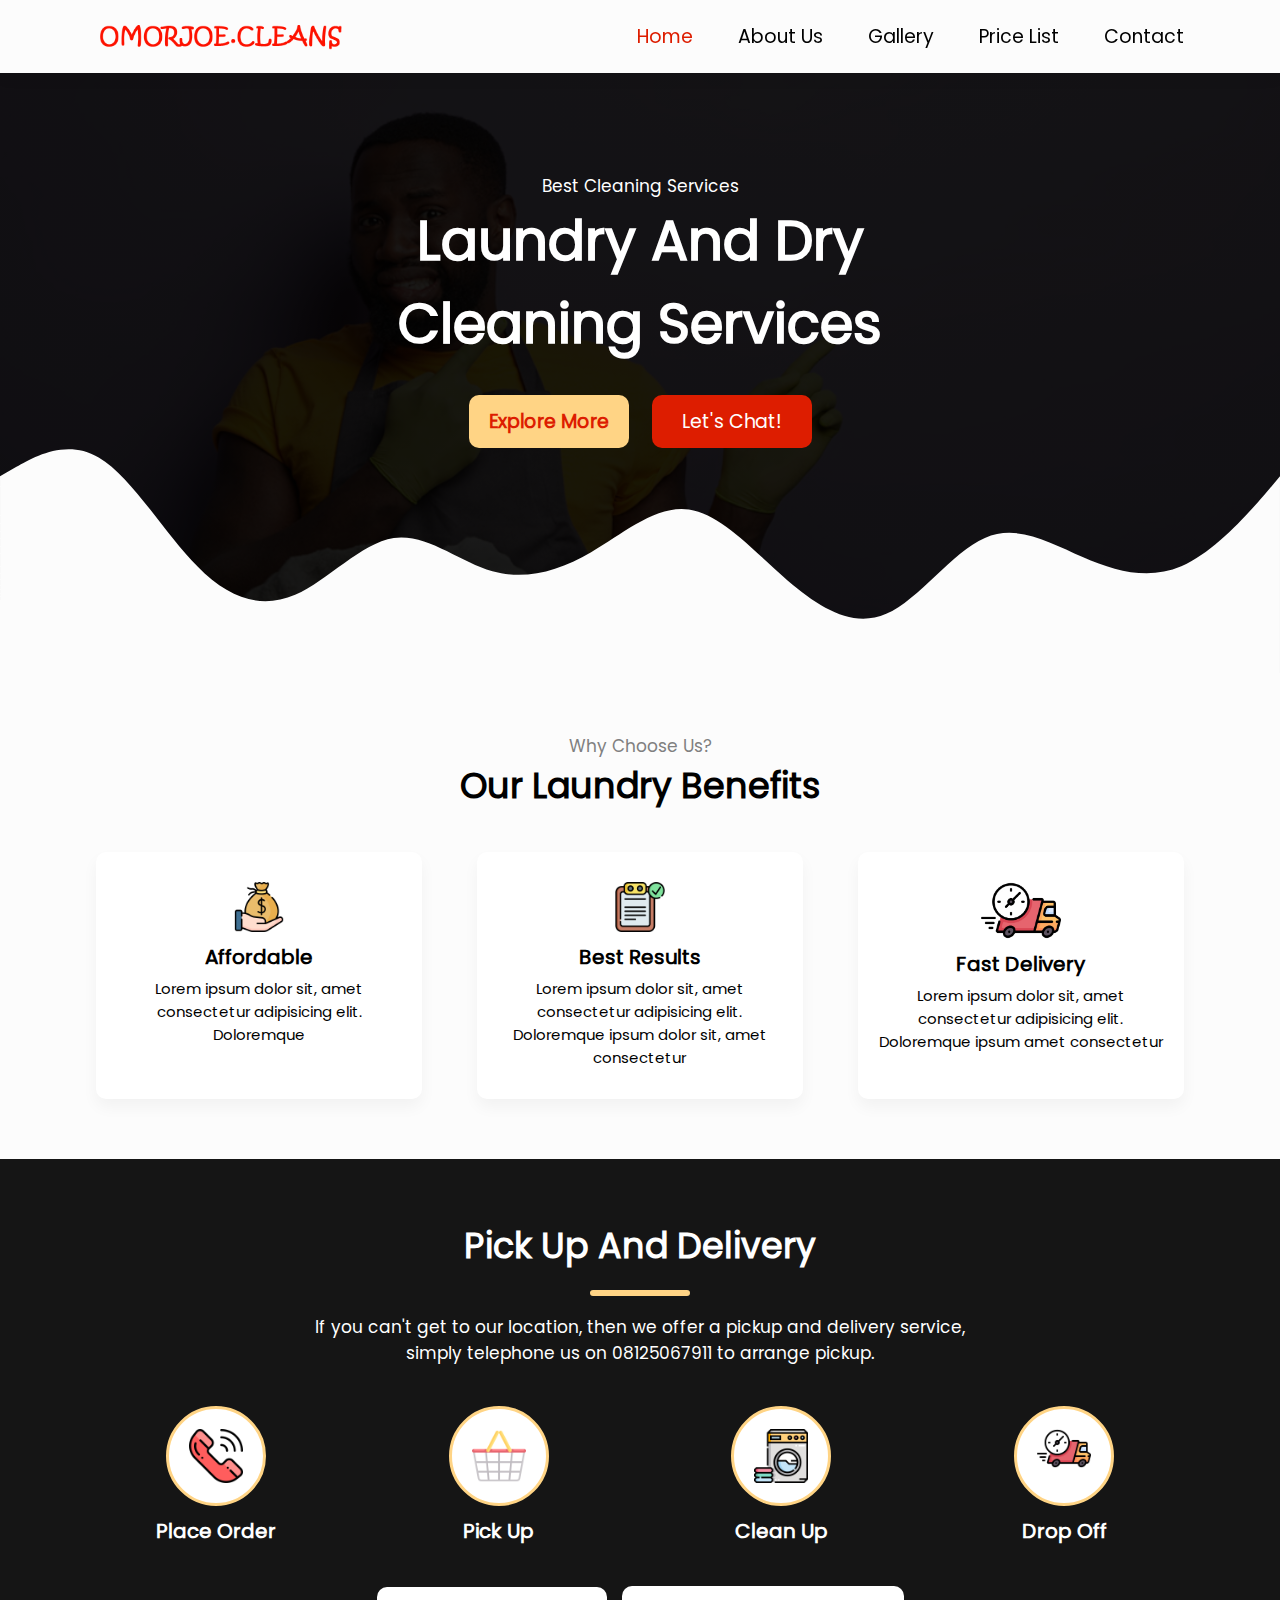
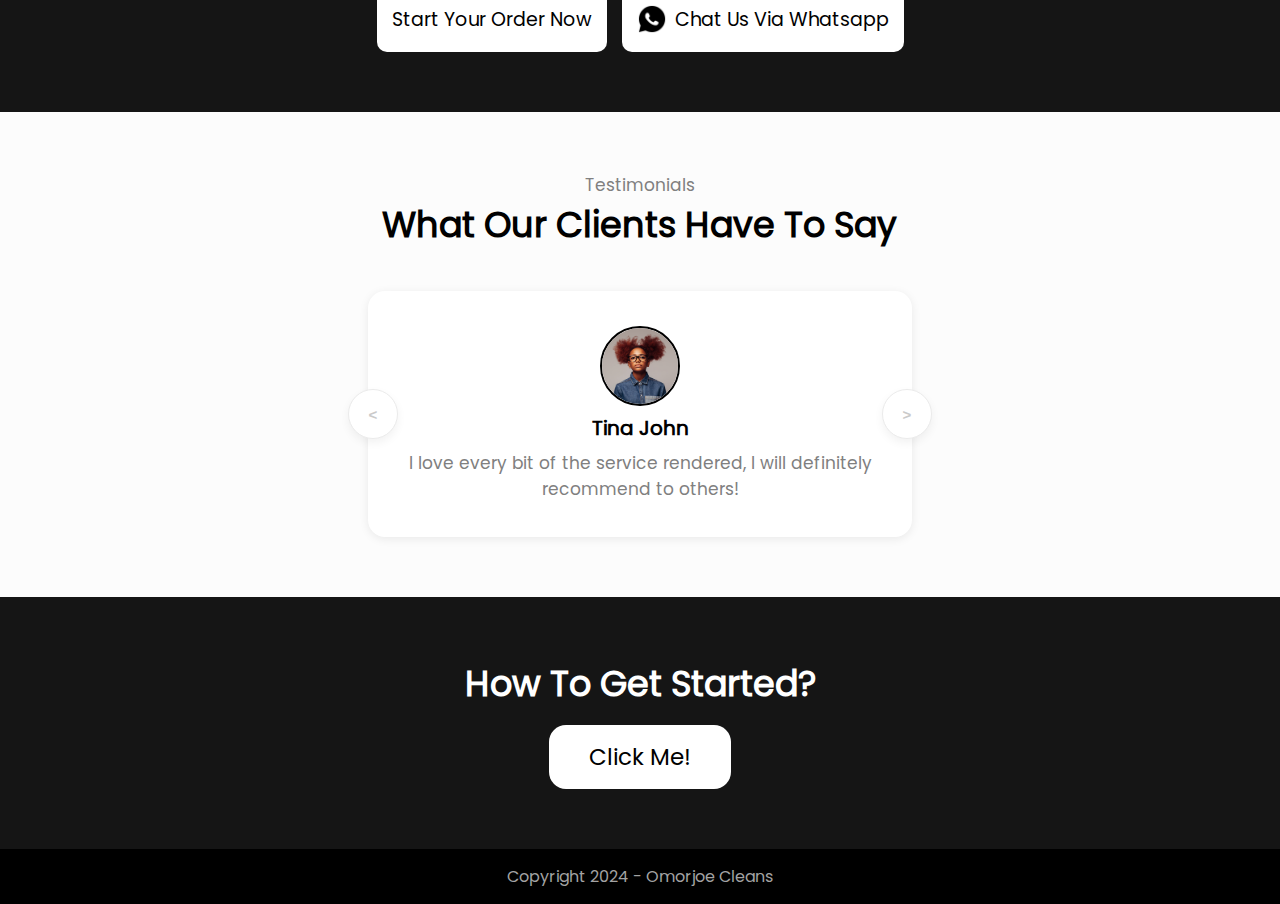
<file: index.html>
<!DOCTYPE html>
<html lang="en">

<head>
  <meta charset="UTF-8">
  <meta name="viewport" content="width=device-width, initial-scale=1.0">
  <title>Omorjoe Cleans</title>
  <link rel="stylesheet" href="style.css">
  <script defer src="active.js"></script>
</head>

<body>
  <nav>
    <div class="nav-width">
      <img src="IMAGES/Omorjoe-red.png" alt="">
      <div class="hamburger">
        <div></div>
        <div></div>
        <div></div>
      </div>
      <ul class="navigation">
        <div class="cancel">+</div>
        <li><a href="index.html">Home</a></li>
        <li><a href="ABOUT US/aboutus.html">About Us</a></li>
        <li><a href="GALLERY/gallery.html">Gallery</a></li>
        <li><a href="PRICELIST/pricelist.html">Price List</a></li>
        <li><a href="CONTACT/contact.html">Contact</a></li>
      </ul>
    </div>
  </nav>
  <!--------END OF THE NAV-------->
  <!--------END OF THE NAV-------->
  <!--------END OF THE NAV-------->
  <main>
    <div class="main-width">
      <p>Best Cleaning Services</p>
      <h1>Laundry And Dry Cleaning Services</h1>
      <div class="main-btns">
        <a href="./PRICELIST/pricelist.html">Explore More</a>
        <a href="https://wa.me/08125067911">Let's Chat!</a>
      </div>
    </div>
    <svg xmlns="http://www.w3.org/2000/svg" viewBox="0 0 1440 320" class="wave">
      <path fill="#fcfcfc" fill-opacity="1"
        d="M0,96L18.5,85.3C36.9,75,74,53,111,74.7C147.7,96,185,160,222,197.3C258.5,235,295,245,332,229.3C369.2,213,406,171,443,165.3C480,160,517,192,554,202.7C590.8,213,628,203,665,181.3C701.5,160,738,128,775,133.3C812.3,139,849,181,886,213.3C923.1,245,960,267,997,250.7C1033.8,235,1071,181,1108,165.3C1144.6,149,1182,171,1218,186.7C1255.4,203,1292,213,1329,197.3C1366.2,181,1403,139,1422,117.3L1440,96L1440,320L1421.5,320C1403.1,320,1366,320,1329,320C1292.3,320,1255,320,1218,320C1181.5,320,1145,320,1108,320C1070.8,320,1034,320,997,320C960,320,923,320,886,320C849.2,320,812,320,775,320C738.5,320,702,320,665,320C627.7,320,591,320,554,320C516.9,320,480,320,443,320C406.2,320,369,320,332,320C295.4,320,258,320,222,320C184.6,320,148,320,111,320C73.8,320,37,320,18,320L0,320Z">
      </path>
    </svg>
  </main>
  <!---------END OF THE MAIN--------->
  <!---------END OF THE MAIN--------->
  <!---------END OF THE MAIN--------->
  <section class="section-1">
    <div class="section-1-width">
      <p>Why Choose Us?</p>
      <h2>Our Laundry Benefits</h2>
      <div class="section-1-flex">
        <div class="section-1-item">
          <img src="IMAGES/salary.png" alt="" width="50px">
          <h3>Affordable</h3>
          <p>Lorem ipsum dolor sit, amet consectetur adipisicing elit. Doloremque
          </p>
        </div>
        <!------ITEM ONE END------>
        <div class="section-1-item">
          <img src="IMAGES/results.png" alt="" width="50px">
          <h3>Best Results</h3>
          <p>Lorem ipsum dolor sit, amet consectetur adipisicing elit. Doloremque ipsum dolor sit, amet consectetur
          </p>
        </div>
        <!------ITEM TWO END------>
        <div class="section-1-item">
          <img src="IMAGES/fast.png" alt="" width="80px">
          <h3>Fast Delivery</h3>
          <p>Lorem ipsum dolor sit, amet consectetur adipisicing elit. Doloremque ipsum amet consectetur
          </p>
        </div>
        <!------ITEM THREE END------>
      </div>
    </div>
  </section>
  <!----------SECTION ONE END--------->
  <!----------SECTION ONE END--------->
  <!----------SECTION ONE END--------->
  <section class="section-2">
    <div class="section-2-width">
      <div class="section-2-top">
        <h2>Pick Up And Delivery</h2>
        <div class="section-2-line"></div>
        <p>
          If you can't get to our location, then we offer a pickup and delivery service, simply telephone us on
          08125067911 to arrange pickup.
        </p>
      </div>
      <div class="section-2-flex">
        <div class="section-2-item">
          <div class="section-2-image-holder">
            <img src="IMAGES/telephone.png" alt="">
          </div>
          <h3>Place Order</h3>
        </div>
        <!-------ITEM ONE END------->
        <div class="section-2-item">
          <div class="section-2-image-holder">
            <img src="IMAGES/shopping-basket.png" alt="">
          </div>
          <h3>Pick Up</h3>
        </div>
        <!-------ITEM TWO END------->
        <div class="section-2-item">
          <div class="section-2-image-holder">
            <img src="IMAGES/washing-machine - Copy.png" alt="">
          </div>
          <h3>Clean Up</h3>
        </div>
        <!-------ITEM 3 END------->
        <div class="section-2-item">
          <div class="section-2-image-holder">
            <img src="IMAGES/fast.png" alt="">
          </div>
          <h3>Drop Off</h3>
        </div>
        <!-------ITEM 4 END------->
      </div>
      <!--------THIS TOP DIV IS FOR THE FLEX-------->
      <div class="section-2-btns">
        <a href="./PRICELIST/pricelist.html" class="section-2-order-now">Start Your Order Now</a>
        <div class="section-2-whatsapp">
          <img src="IMAGES/whatsapp (2).png" alt="" width="30px">
          <a href="https://wa.me/08125067911">Chat Us Via Whatsapp</a>
        </div>
      </div>
      <!-------SECTION 2 BTNS--------->
    </div>
  </section>
  <!----------SECTION 2 END---------->
  <!----------SECTION 2 END---------->
  <!----------SECTION 2 END---------->
  <section class="section-3">
    <div class="section-3-width">
      <div class="section-3-top">
        <p>Testimonials</p>
        <h2>What Our Clients Have To Say</h2>
      </div>
      <!------section-3-top------->
      <div class="testimonial-wrapper">
        <div class="testimonial-container" id="testimonial-container">
        </div>
        <button id="prev">&lt;</button>
        <button id="next">&gt;</button>
      </div>
    </div>
  </section>
  <!------SECTION 3 END-------->
  <!------SECTION 3 END-------->
  <!------SECTION 3 END-------->
  <footer>
    <div class="footer-width">
      <h2>How To Get Started?</h2>
      <a href="./PRICELIST/pricelist.html">Click Me!</a>
    </div>
    <p class="sub-footer">
      Copyright 2024 - Omorjoe Cleans
    </p>
    <!-- <a href="#" class="message">Let's Chat!</a> -->
  </footer>

  <script src="script.js"></script>
</body>

</html>
</file>
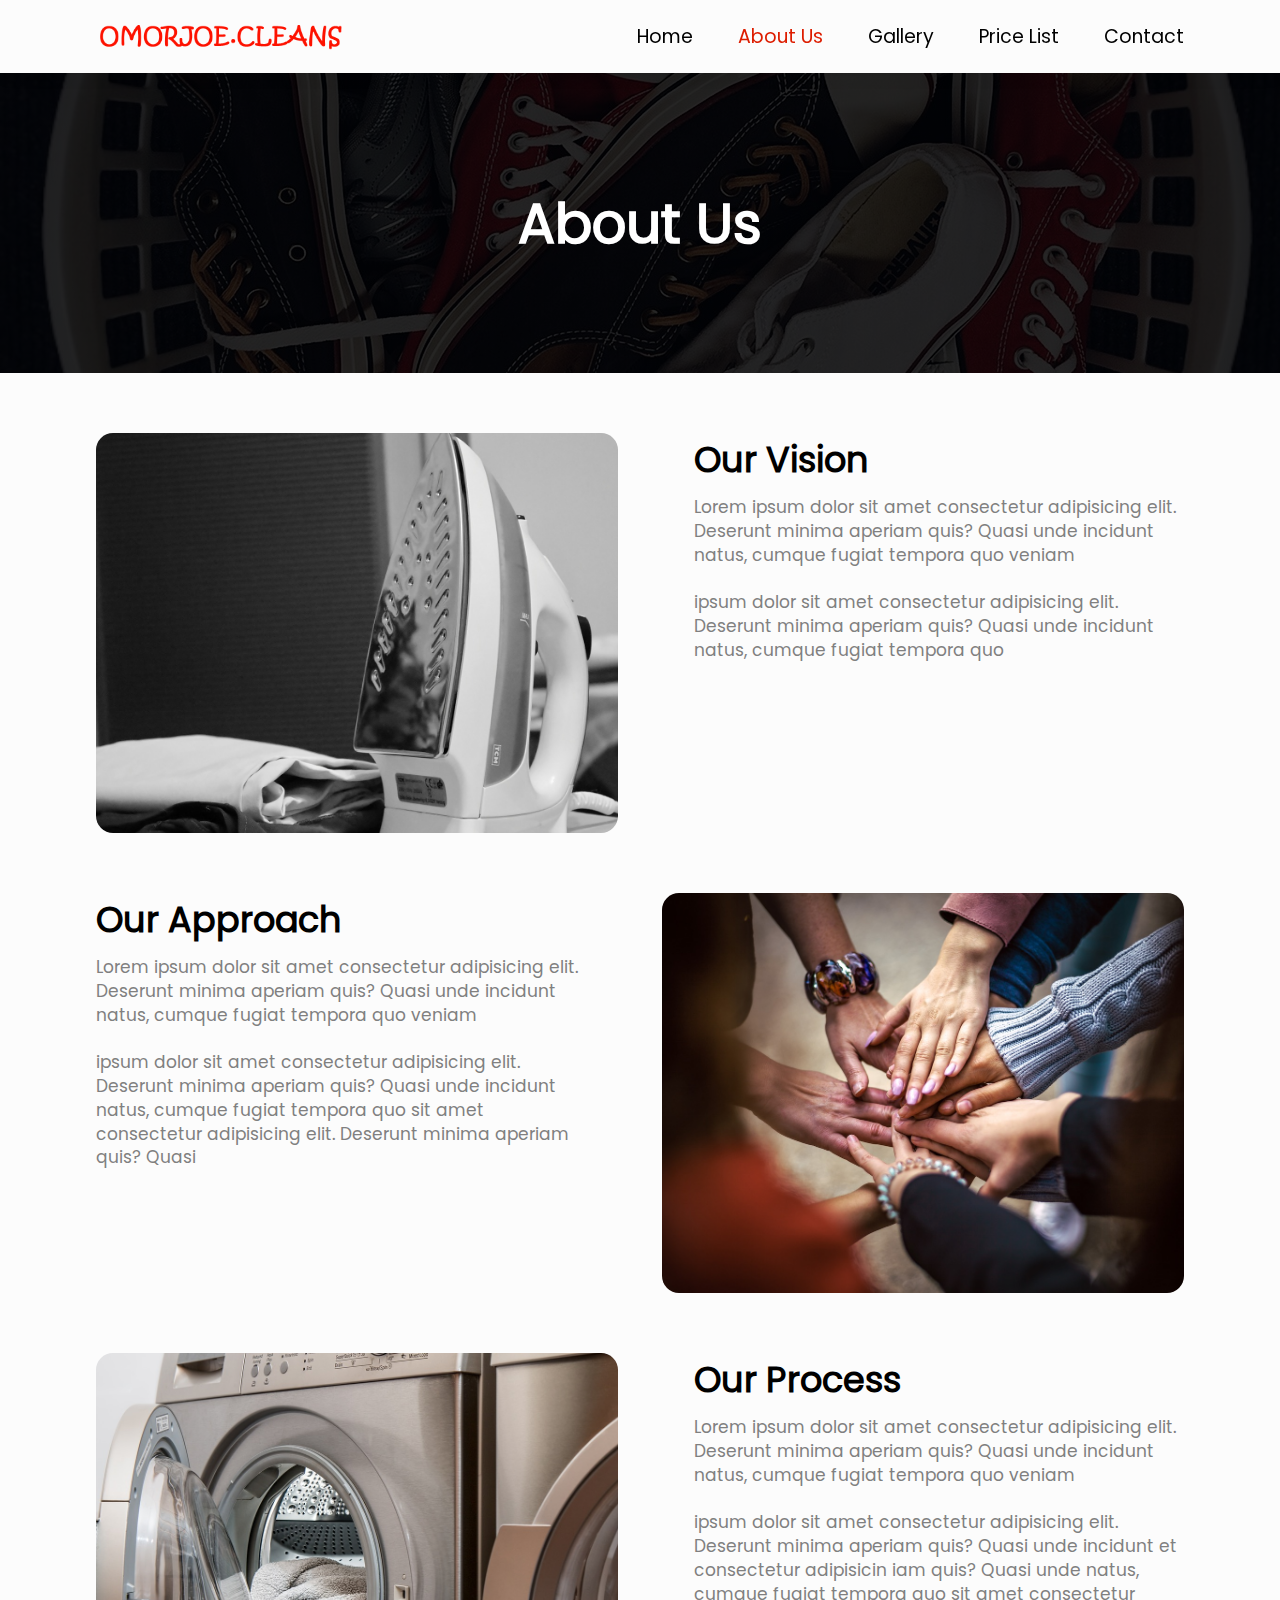
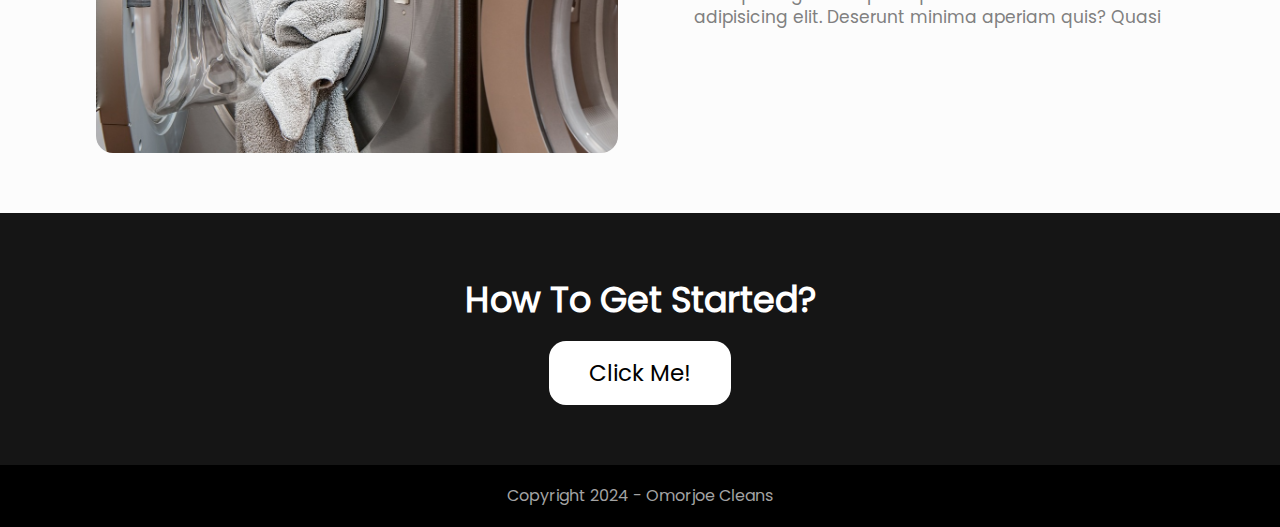
<file: ABOUT US/aboutus.html>
<!DOCTYPE html>
<html lang="en">

<head>
  <meta charset="UTF-8">
  <meta name="viewport" content="width=device-width, initial-scale=1.0">
  <title>Omorjoe Cleans/About Us</title>
  <link rel="stylesheet" href="aboutus.css">
  <script defer src="../active.js"></script>
</head>

<body>
  <nav>
    <div class="nav-width">
      <img src="../IMAGES/Omorjoe-red.png" alt="">
      <div class="hamburger">
        <div></div>
        <div></div>
        <div></div>
      </div>
      <ul class="navigation">
        <div class="cancel">+</div>
        <li><a href="../index.html">Home</a></li>
        <li><a href="aboutus.html">About Us</a></li>
        <li><a href="../GALLERY/gallery.html">Gallery</a></li>
        <li><a href="../PRICELIST/pricelist.html">Price List</a></li>
        <li><a href="../CONTACT/contact.html">Contact</a></li>
      </ul>
    </div>
  </nav>
  <!--------END OF THE NAV-------->
  <!--------END OF THE NAV-------->
  <!--------END OF THE NAV-------->
  <header>
    <div class="header-width">
      <h1>About Us</h1>
    </div>
  </header>
  <!--------THIS IS THE END OF THE HEADER-------->
  <!--------THIS IS THE END OF THE HEADER-------->
  <!--------THIS IS THE END OF THE HEADER-------->
  <section class="section-one">
    <div class="section-one-width">
      <div class="vision">
        <div class="image-container">
          <img src="../IMAGES/iron-1178062_1280.jpg" alt="">
        </div>
        <!-----VISION IMAGE----->
        <div class="text">
          <h2>Our Vision</h2>
          <p>
            Lorem ipsum dolor sit amet consectetur adipisicing elit. Deserunt minima aperiam quis? Quasi unde incidunt
            natus, cumque fugiat tempora quo veniam<br><br>
            ipsum dolor sit amet consectetur adipisicing elit. Deserunt minima aperiam quis? Quasi unde incidunt
            natus, cumque fugiat tempora quo
          </p>
        </div>
      </div>
      <!------THIS IS FOR VISION----->
      <!------THIS IS FOR VISION----->
      <div class="approach">
        <div class="text">
          <h2>Our Approach</h2>
          <p>
            Lorem ipsum dolor sit amet consectetur adipisicing elit. Deserunt minima aperiam quis? Quasi unde incidunt
            natus, cumque fugiat tempora quo veniam<br><br>
            ipsum dolor sit amet consectetur adipisicing elit. Deserunt minima aperiam quis? Quasi unde incidunt
            natus, cumque fugiat tempora quo sit amet consectetur adipisicing elit. Deserunt minima aperiam quis? Quasi
          </p>
        </div>
        <!-----VISION TEXT----->
        <div class="image-container">
          <img src="../IMAGES/team-4529717_1280.jpg" alt="">
        </div>
      </div>
      <!------THIS IS FOR APPROACH----->
      <!------THIS IS FOR APPROACH----->
      <div class="process">
        <div class="image-container">
          <img src="../IMAGES/washing-machine-2668472_1280.jpg" alt="">
        </div>
        <!-----VISION IMAGE----->
        <div class="text">
          <h2>Our Process</h2>
          <p>
            Lorem ipsum dolor sit amet consectetur adipisicing elit. Deserunt minima aperiam quis? Quasi unde incidunt
            natus, cumque fugiat tempora quo veniam<br><br>
            ipsum dolor sit amet consectetur adipisicing elit. Deserunt minima aperiam quis? Quasi unde incidunt et
            consectetur adipisicin iam quis? Quasi unde
            natus, cumque fugiat tempora quo sit amet consectetur adipisicing elit. Deserunt minima aperiam quis? Quasi
          </p>
        </div>
      </div>
      <!------THIS IS FOR PROCESS----->
      <!------THIS IS FOR PROCESS----->
    </div>
  </section>
  <!---------SECTION ONE END-------->
  <!---------SECTION ONE END-------->
  <!---------SECTION ONE END-------->
  <footer>
    <div class="footer-width">
      <h2>How To Get Started?</h2>
      <a href="../PRICELIST/pricelist.html">Click Me!</a>
    </div>
    <p class="sub-footer">
      Copyright 2024 - Omorjoe Cleans
    </p>
    <!-- <a href="#" class="message">Let's Chat!</a> -->
  </footer>
</body>

</html>
</file>
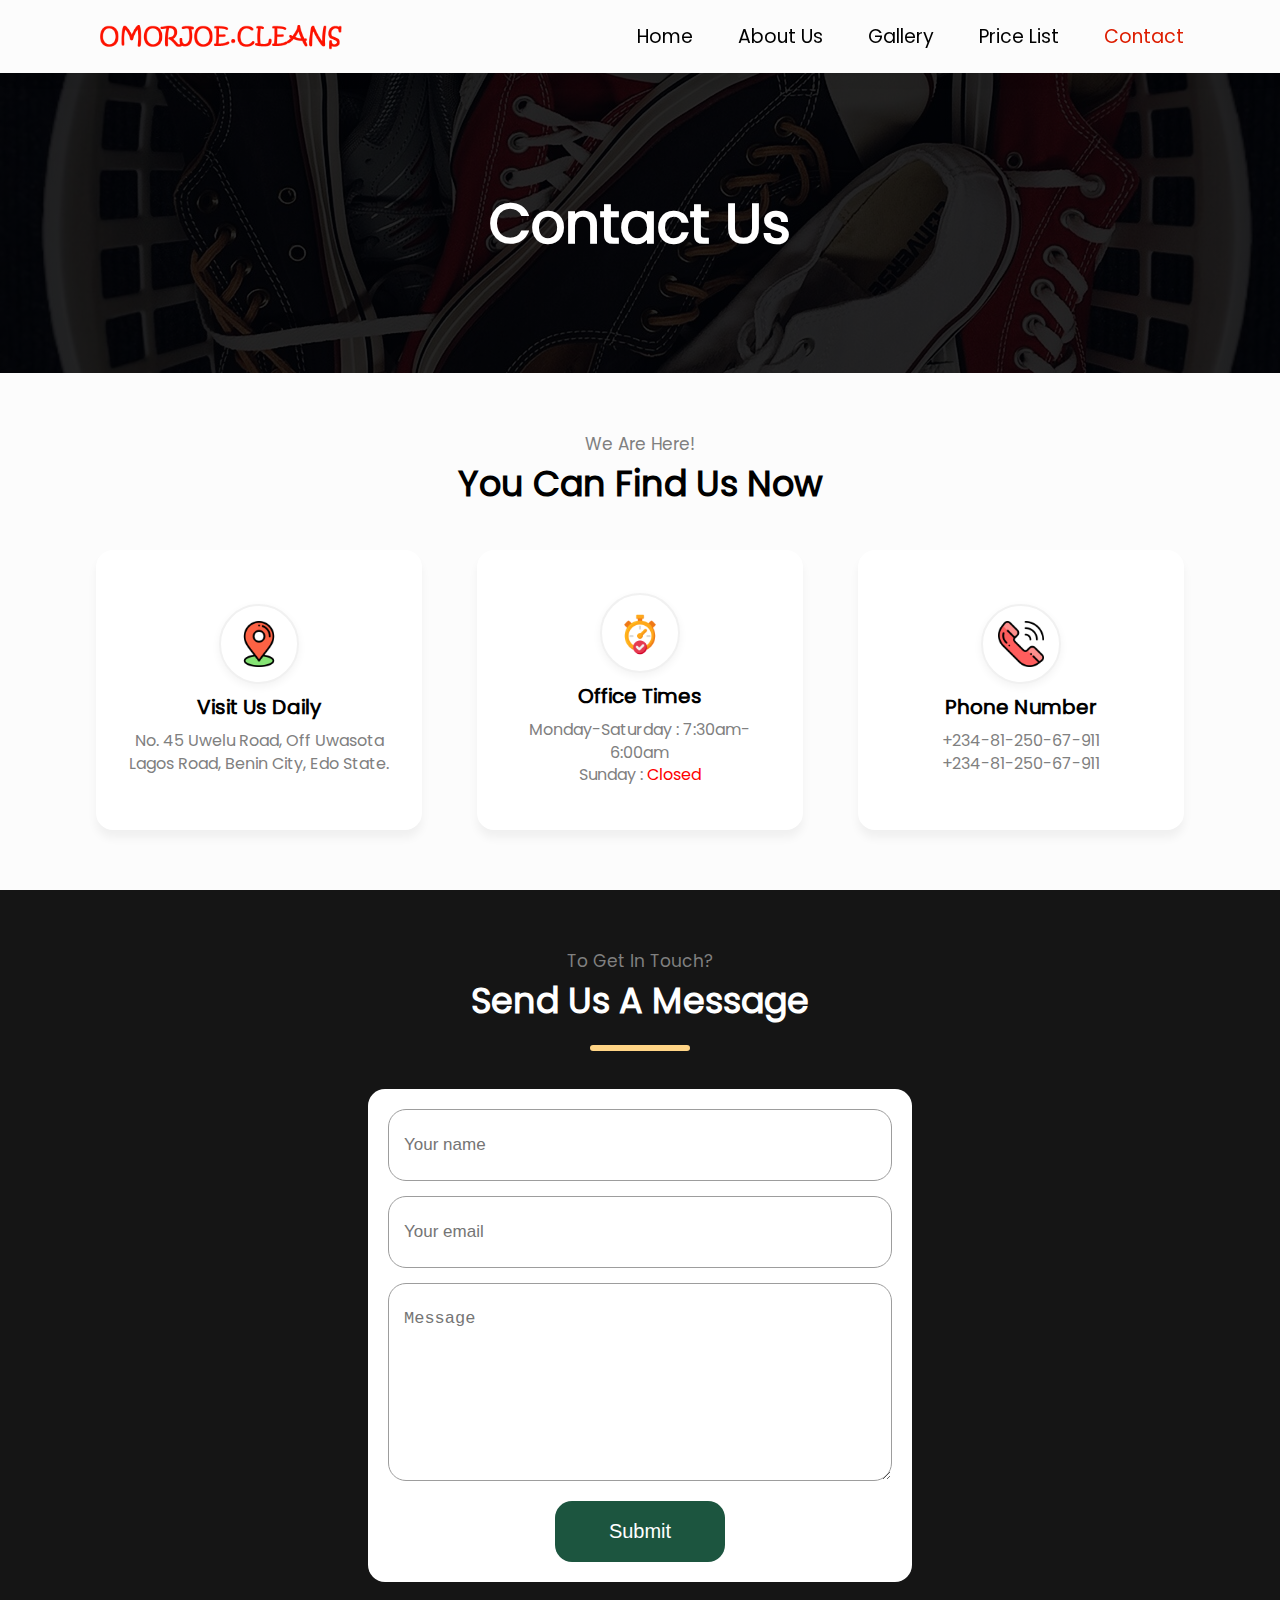
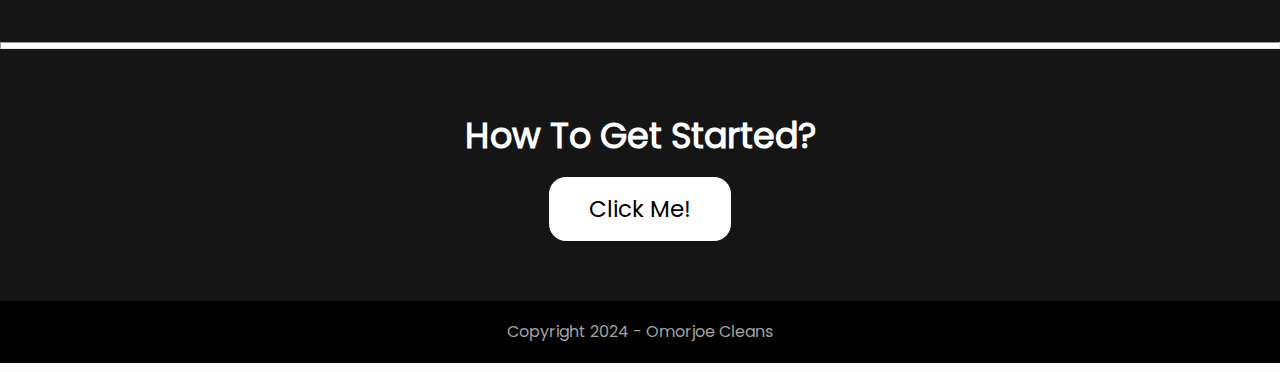
<file: CONTACT/contact.html>
<!DOCTYPE html>
<html lang="en">

<head>
  <meta charset="UTF-8">
  <meta name="viewport" content="width=device-width, initial-scale=1.0">
  <title>Omorjoe Cleans/Contact</title>
  <link rel="stylesheet" href="contact.css">
  <script defer src="../active.js"></script>
</head>

<body>
  <nav>
    <div class="nav-width">
      <img src="../IMAGES/Omorjoe-red.png" alt="">
      <div class="hamburger">
        <div></div>
        <div></div>
        <div></div>
      </div>
      <ul class="navigation">
        <div class="cancel">+</div>
        <li><a href="../index.html">Home</a></li>
        <li><a href="../ABOUT US/aboutus.html">About Us</a></li>
        <li><a href="../GALLERY/gallery.html">Gallery</a></li>
        <li><a href="../PRICELIST/pricelist.html">Price List</a></li>
        <li><a href="contact.html">Contact</a></li>
      </ul>
    </div>
  </nav>
  <!--------END OF THE NAV-------->
  <!--------END OF THE NAV-------->
  <!--------END OF THE NAV-------->
  <header>
    <div class="header-width">
      <h1>Contact Us</h1>
    </div>
  </header>
  <!--------THIS IS THE END OF THE HEADER-------->
  <!--------THIS IS THE END OF THE HEADER-------->
  <!--------THIS IS THE END OF THE HEADER-------->
  <section class="section-one">
    <div class="section-one-width">
      <div class="section-one-top">
        <p>We Are Here!</p>
        <h2>You Can Find Us Now</h2>
      </div>
      <!-------SECTION ONE TOP END------>
      <div class="section-one-flex">
        <div class="section-one-item">
          <div class="section-one-image-container">
            <img src="../IMAGES/placeholder (1) - Copy.png" alt="">
          </div>
          <h3>Visit Us Daily</h3>
          <p>No. 45 Uwelu Road, Off Uwasota Lagos Road, Benin City, Edo State.
          </p>
        </div>
        <!----ITEM ONE END--->
        <div class="section-one-item">
          <div class="section-one-image-container">
            <img src="../IMAGES/instant - Copy.png" alt="">
          </div>
          <h3>Office Times</h3>
          <p>Monday-Saturday : 7:30am-6:00am<br>Sunday : <span id="closed">Closed</span>
          </p>
        </div>
        <!----ITEM TWO END--->
        <div class="section-one-item">
          <div class="section-one-image-container">
            <img src="../IMAGES/telephone.png" alt="">
          </div>
          <h3>Phone Number</h3>
          <p>+234-81-250-67-911<br>+234-81-250-67-911
          </p>
        </div>
        <!----ITEM 3 END--->
      </div>
    </div>
  </section>
  <!--------SECTION ONE END------>
  <!--------SECTION ONE END------>
  <!--------SECTION ONE END------>
  <section class="section-two">
    <div class="section-two-width">
      <div class="section-two-top">
        <p>To Get In Touch?</p>
        <h2>Send Us A Message</h2>
        <div class="section-2-line"></div>
      </div>
      <!-------SECTION TWO TOP END------>
      <form action="https://api.web3forms.com/submit" method="POST">
        <input type="hidden" name="access_key" value="91ee04aa-485e-4303-8cd1-d42090ae0969">
        <input type="text" name="name" placeholder="Your name" class="input" required>
        <input type="email" name="email" placeholder="Your email" class="input" required>
        <textarea rows="9" name="message" placeholder="Message" class="textarea" required></textarea>
        <button type="submit">Submit</button>
      </form>
    </div>
  </section>
  <hr>
  <!-------SECTION TWO END--------->
  <!-------SECTION TWO END--------->
  <!-------SECTION TWO END--------->
  <footer>
    <div class="footer-width">
      <h2>How To Get Started?</h2>
      <a href="../PRICELIST/pricelist.html">Click Me!</a>
    </div>
    <p class="sub-footer">
      Copyright 2024 - Omorjoe Cleans
    </p>
  </footer>
</body>

</html>
</file>
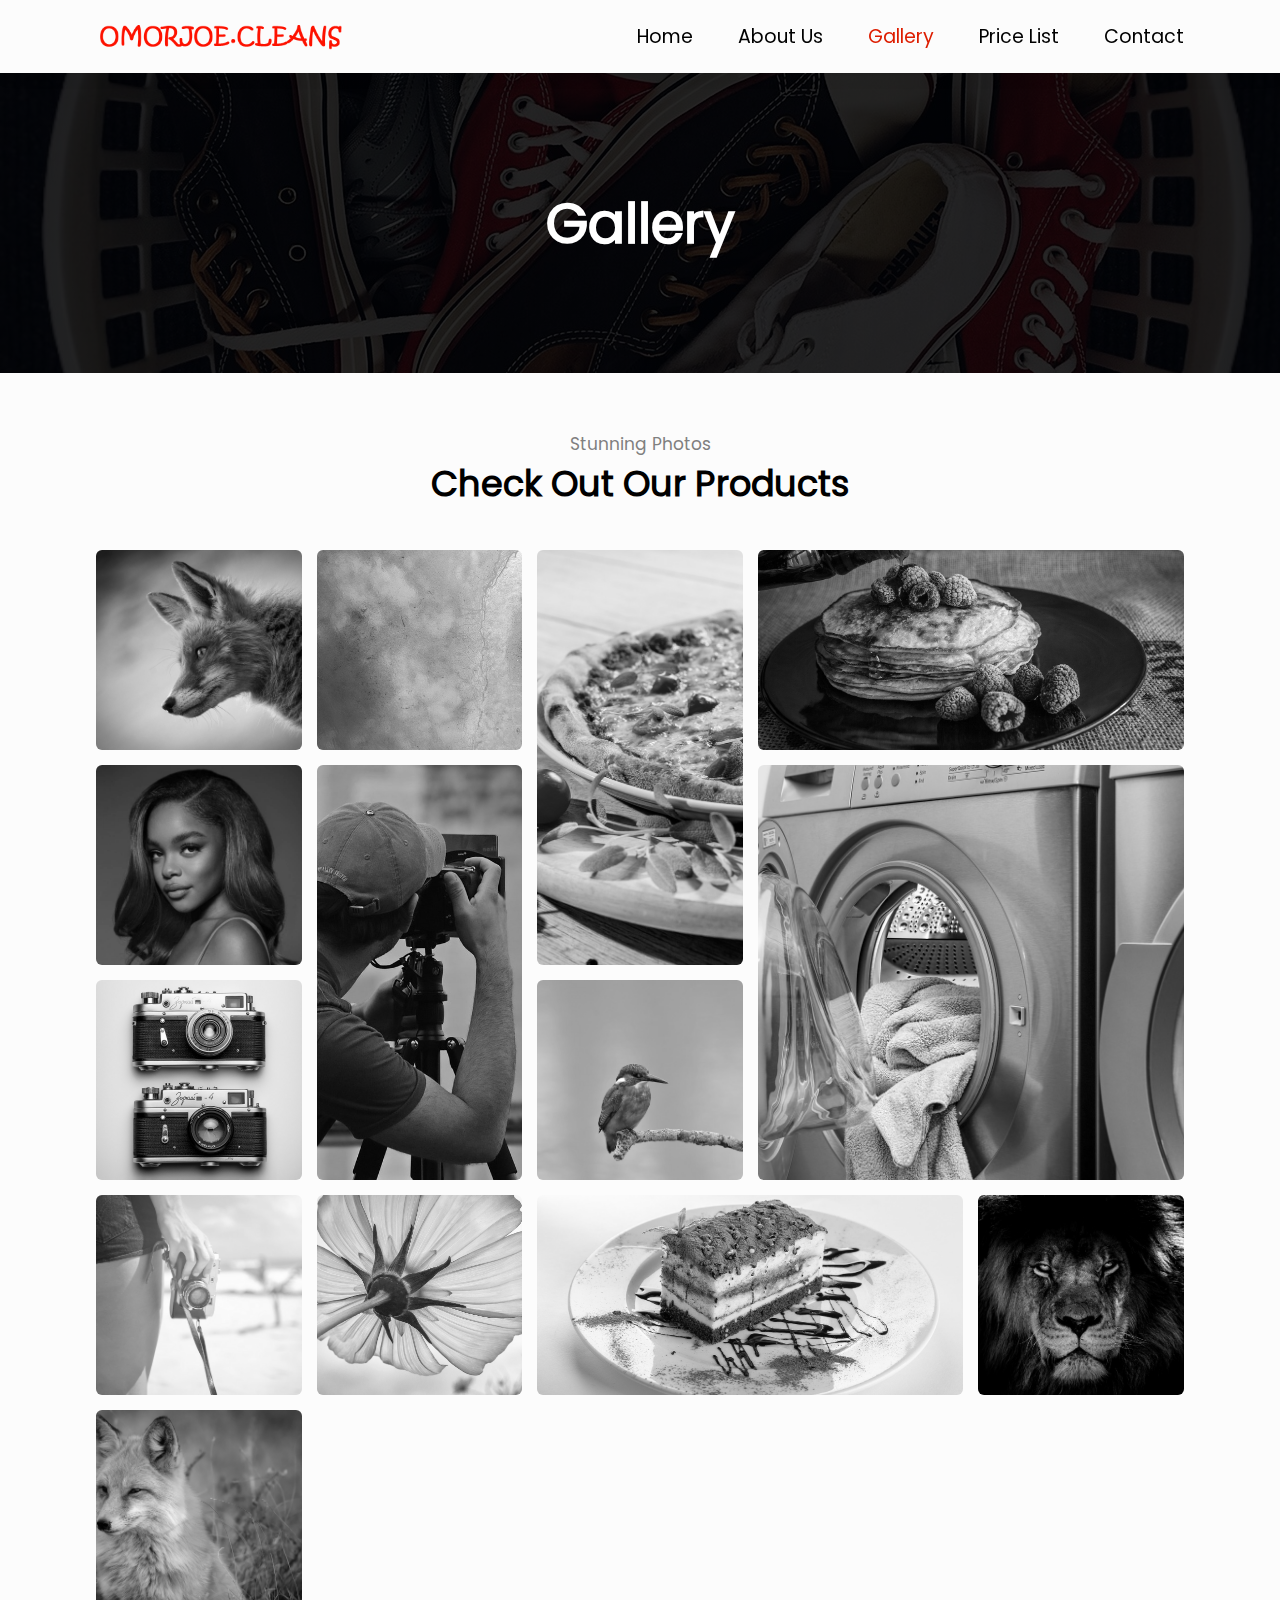
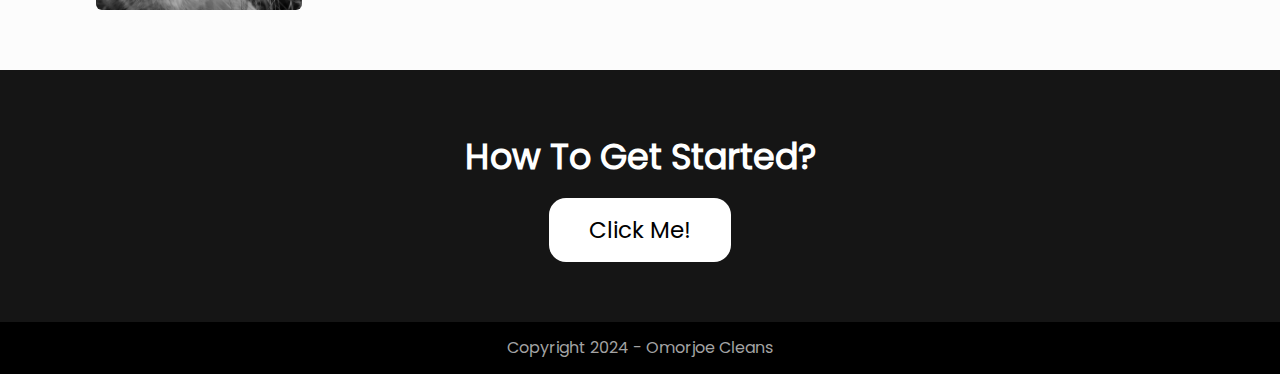
<file: GALLERY/gallery.html>
<!DOCTYPE html>
<html lang="en">

<head>
  <meta charset="UTF-8">
  <meta name="viewport" content="width=device-width, initial-scale=1.0">
  <title>Omorjoe Cleans/Gallery</title>
  <link rel="stylesheet" href="gallery.css">
  <script defer src="../active.js"></script>
</head>

<body>
  <nav>
    <div class="nav-width">
      <img src="../IMAGES/Omorjoe-red.png" alt="">
      <div class="hamburger">
        <div></div>
        <div></div>
        <div></div>
      </div>
      <ul class="navigation">
        <div class="cancel">+</div>
        <li><a href="../index.html">Home</a></li>
        <li><a href="../ABOUT US/aboutus.html">About Us</a></li>
        <li><a href="gallery.html">Gallery</a></li>
        <li><a href="../PRICELIST/pricelist.html">Price List</a></li>
        <li><a href="../CONTACT/contact.html">Contact</a></li>
      </ul>
    </div>
  </nav>
  <!--------END OF THE NAV-------->
  <!--------END OF THE NAV-------->
  <!--------END OF THE NAV-------->
  <header>
    <div class="header-width">
      <h1>Gallery</h1>
    </div>
  </header>
  <!--------THIS IS THE END OF THE HEADER-------->
  <!--------THIS IS THE END OF THE HEADER-------->
  <!--------THIS IS THE END OF THE HEADER-------->
  <main>
    <div class="main-width">
      <div class="main-width-top">
        <p>Stunning Photos</p>
        <h2>Check Out Our Products</h2>
      </div>
      <!-----END OF THE MAIN TOP------>
      <div class="main-grid">
        <div class="item-a">
          <img src="../IMAGES2/fox-4589927_1280.jpg" alt="">
        </div>
        <!---ITEM A----->
        <div class="item-b">
          <img src="../IMAGES2/sea-2755908_1280.jpg" alt="">
        </div>
        <!---ITEM B----->
        <div class="item-c">
          <img src="../IMAGES2/pizza-3010062_1280.jpg" alt="">
        </div>
        <!---ITEM C----->
        <div class="item-d">
          <img src="../IMAGES2/pancakes-2291908_1280.jpg" alt="">
        </div>
        <!---ITEM D----->
        <div class="item-e">
          <img src="../IMAGES2/Marsai.jpg" alt="">
        </div>
        <!---ITEM E----->
        <div class="item-f">
          <img src="../IMAGES2/man-3672010_1280.jpg" alt="">
        </div>
        <!---ITEM F----->
        <div class="item-g">
          <img src="../IMAGES2/lens-3114729_1280.jpg" alt="">
        </div>
        <!---ITEM G----->
        <div class="item-h">
          <img src="../IMAGES2/washing-machine-2668472_1280.jpg" alt="">
        </div>
        <!---ITEM H----->
        <div class="item-i">
          <img src="../IMAGES2/kingfisher-1352520_1280.jpg" alt="">
        </div>
        <!---ITEM I----->
        <div class="item-j">
          <img src="../IMAGES2/girl-601552_1280.jpg" alt="">
        </div>
        <!---ITEM J----->
        <div class="item-k">
          <img src="../IMAGES2/cosmos-flower-1707295_1280.jpg" alt="">
        </div>
        <!---ITEM K----->
        <div class="item-l">
          <img src="../IMAGES2/cake-1971552_1280.jpg" alt="">
        </div>
        <!---ITEM L----->
        <div class="item-m">
          <img src="../IMAGES2/african-lion-2888519_1280.jpg" alt="">
        </div>
        <!---ITEM M----->
        <div class="item-ns">
          <img src="../IMAGES2/fox-1883658_1280.jpg" alt="">
        </div>
        <!---ITEM N----->
      </div>
    </div>
  </main>
  <!--------THIS IS THE END OF THE MAIN--------->
  <!--------THIS IS THE END OF THE MAIN--------->
  <!--------THIS IS THE END OF THE MAIN--------->
  <footer>
    <div class="footer-width">
      <h2>How To Get Started?</h2>
      <a href="../PRICELIST/pricelist.html">Click Me!</a>
    </div>
    <p class="sub-footer">
      Copyright 2024 - Omorjoe Cleans
    </p>
  </footer>
</body>

</html>
</file>
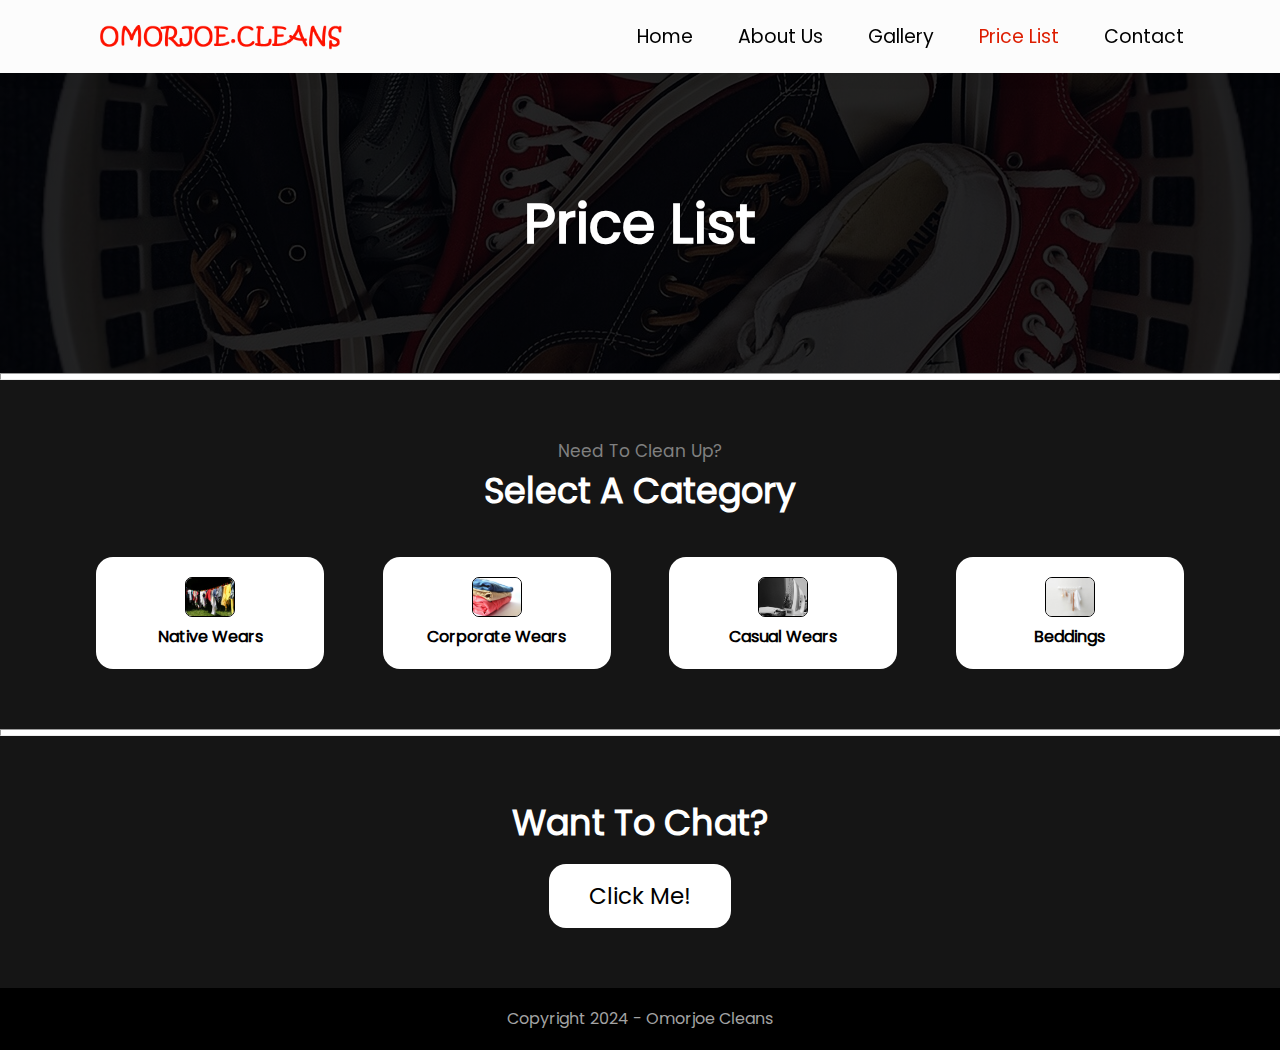
<file: PRICELIST/pricelist.html>
<!DOCTYPE html>
<html lang="en">

<head>
  <meta charset="UTF-8">
  <meta name="viewport" content="width=device-width, initial-scale=1.0">
  <title>Omorjoe Cleans/Price List</title>
  <link rel="stylesheet" href="pricelist.css">
  <script defer src="../active.js"></script>
</head>

<body>
  <nav>
    <div class="nav-width">
      <img src="../IMAGES/Omorjoe-red.png" alt="">
      <div class="hamburger">
        <div></div>
        <div></div>
        <div></div>
      </div>
      <ul class="navigation">
        <div class="cancel">+</div>
        <li><a href="../index.html">Home</a></li>
        <li><a href="../ABOUT US/aboutus.html">About Us</a></li>
        <li><a href="../GALLERY/gallery.html">Gallery</a></li>
        <li><a href="pricelist.html">Price List</a></li>
        <li><a href="../CONTACT/contact.html">Contact</a></li>
      </ul>
    </div>
  </nav>
  <!--------END OF THE NAV-------->
  <!--------END OF THE NAV-------->
  <!--------END OF THE NAV-------->
  <header>
    <div class="header-width">
      <h1>Price List</h1>
    </div>
  </header>
  <!--------THIS IS THE END OF THE HEADER-------->
  <!--------THIS IS THE END OF THE HEADER-------->
  <!--------THIS IS THE END OF THE HEADER-------->
  <hr>
  <main>
    <div class="main-width">
      <div class="main-top">
        <p>Need To Clean Up?</p>
        <h2>Select A Category</h2>
      </div>
      <div class="main-flex">
        <div class="main-item native">
          <div class="main-item-image-container">
            <img src="../IMAGES/clothes-line-615962_1280 - Copy.jpg" alt="">
          </div>
          <h3 class="cat-a">Native Wears</h3>
        </div>
        <!-------ITEM ONE END----->
        <div class="main-item corporate">
          <div class="main-item-image-container">
            <img src="../IMAGES/clothes-166848_1280 - Copy.jpg" alt="">
          </div>
          <h3 class="cat-b">Corporate Wears</h3>
        </div>
        <!-------ITEM TWO END----->
        <div class="main-item casual">
          <div class="main-item-image-container">
            <img src="../IMAGES/iron-1178062_1280.jpg" alt="">
          </div>
          <h3 class="cat-c">Casual Wears</h3>
        </div>
        <!-------ITEM 3 END----->
        <div class="main-item beddings">
          <div class="main-item-image-container">
            <img src="../IMAGES/laundry-3255872_1280 - Copy.jpg" alt="">
          </div>
          <h3 class="cat-d">Beddings</h3>
        </div>
        <!-------ITEM 4 END----->
      </div>
    </div>
  </main>
  <hr>
  <!--------THIS IS THE END OF THE MAIN-------->
  <!--------THIS IS THE END OF THE MAIN-------->
  <!--------THIS IS THE END OF THE MAIN-------->
  <section class="section-1">
    <div class="section-1-width">
      <div class="one">
        <div class="item-a">
          <h2>Native Wears (Wash & Iron)</h2>
        </div>
        <!-----ITEM A------>
        <div class="item-b">
          <div class="item-image-container">
            <img src="../IMAGES2/man-3672010_1280.jpg" alt="">
            <p class="price">N4,200</p>
          </div>
          <h3>Aso Oke</h3>
          <a href="https://wa.me/08125067911">Order</a>
        </div>
        <!-----ITEM B------>
        <div class="item-c">
          <div class="item-image-container">
            <img src="../IMAGES/iron-1178062_1280.jpg" alt="">
            <p class="price">N6,300</p>
          </div>
          <h3>Buba</h3>
          <a href="https://wa.me/08125067911">Order</a>
        </div>
        <!-----ITEM C------>
        <div class="item-d">
          <div class="item-image-container">
            <img src="../IMAGES/shirts - Copy.png" alt="">
            <p class="price">N1,290</p>
          </div>
          <h3>Blouse</h3>
          <a href="https://wa.me/08125067911">Order</a>
        </div>
        <!-----ITEM D------>
        <div class="item-e">
          <div class="item-image-container">
            <img src="../IMAGES/clothes-166848_1280 - Copy.jpg" alt="">
            <p class="price">N1,800</p>
          </div>
          <h3>Kaftan</h3>
          <a href="https://wa.me/08125067911">Order</a>
        </div>
        <!-----ITEM E------>
        <div class="item-f">
          <div class="item-image-container">
            <img src="../IMAGES/clothes-line-615962_1280 - Copy.jpg" alt="">
            <p class="price">N750</p>
          </div>
          <h3>Skirt</h3>
          <a href="https://wa.me/08125067911">Order</a>
        </div>
        <!-----ITEM F------>
        <div class="item-g">
          <div class="item-image-container">
            <img src="../IMAGES/iron-1178062_1280.jpg" alt="">
            <p class="price">N450</p>
          </div>
          <h3>Apron</h3>
          <a href="https://wa.me/08125067911">Order</a>
        </div>
        <!-----ITEM G------>
      </div>
      <!------END OF ONE------->
      <!------END OF ONE------->
      <div class="one two">
        <div class="item-a">
          <h2>Native Wears (Iron Only)</h2>
        </div>
        <!-----ITEM A------>
        <div class="item-b">
          <div class="item-image-container">
            <img src="../IMAGES/clothes-166848_1280 - Copy.jpg" alt="">
            <p class="price">N4,200</p>
          </div>
          <h3>Aso Oke</h3>
          <a href="https://wa.me/08125067911">Order</a>
        </div>
        <!-----ITEM B------>
        <div class="item-c">
          <div class="item-image-container">
            <img src="../IMAGES/iron-1178062_1280.jpg" alt="">
            <p class="price">N6,300</p>
          </div>
          <h3>Buba</h3>
          <a href="https://wa.me/08125067911">Order</a>
        </div>
        <!-----ITEM C------>
        <div class="item-d">
          <div class="item-image-container">
            <img src="../IMAGES/shirts - Copy.png" alt="">
            <p class="price">N1,290</p>
          </div>
          <h3>Blouse</h3>
          <a href="https://wa.me/08125067911">Order</a>
        </div>
        <!-----ITEM D------>
        <div class="item-e">
          <div class="item-image-container">
            <img src="../IMAGES/clothes-166848_1280 - Copy.jpg" alt="">
            <p class="price">N1,800</p>
          </div>
          <h3>Kaftan</h3>
          <a href="https://wa.me/08125067911">Order</a>
        </div>
        <!-----ITEM E------>
        <div class="item-f">
          <div class="item-image-container">
            <img src="../IMAGES/clothes-line-615962_1280 - Copy.jpg" alt="">
            <p class="price">N750</p>
          </div>
          <h3>Skirt</h3>
          <a href="https://wa.me/08125067911">Order</a>
        </div>
        <!-----ITEM F------>
        <div class="item-g">
          <div class="item-image-container">
            <img src="../IMAGES/iron-1178062_1280.jpg" alt="">
            <p class="price">N450</p>
          </div>
          <h3>Apron</h3>
          <a href="https://wa.me/08125067911">Order</a>
        </div>
        <!-----ITEM G------>
      </div>
      <!------END OF TWO------->
      <!------END OF TWO------->
    </div>
  </section>
  <!--------SECTION ONE END---------->
  <!--------SECTION ONE END---------->
  <!--------SECTION ONE END---------->
  <section class="section-2">
    <div class="section-2-width">
      <div class="one">
        <div class="item-a">
          <h2>Corporate Wears (Wash & Iron)</h2>
        </div>
        <!-----ITEM A------>
        <div class="item-b">
          <div class="item-image-container">
            <img src="../IMAGES/clothes-166848_1280 - Copy.jpg" alt="">
            <p class="price">N4,200</p>
          </div>
          <h3>Aso Oke</h3>
          <a href="https://wa.me/08125067911">Order</a>
        </div>
        <!-----ITEM B------>
        <div class="item-c">
          <div class="item-image-container">
            <img src="../IMAGES/iron-1178062_1280.jpg" alt="">
            <p class="price">N6,300</p>
          </div>
          <h3>Buba</h3>
          <a href="https://wa.me/08125067911">Order</a>
        </div>
        <!-----ITEM C------>
        <div class="item-d">
          <div class="item-image-container">
            <img src="../IMAGES/shirts - Copy.png" alt="">
            <p class="price">N1,290</p>
          </div>
          <h3>Blouse</h3>
          <a href="https://wa.me/08125067911">Order</a>
        </div>
        <!-----ITEM D------>
        <div class="item-e">
          <div class="item-image-container">
            <img src="../IMAGES/clothes-166848_1280 - Copy.jpg" alt="">
            <p class="price">N1,800</p>
          </div>
          <h3>Kaftan</h3>
          <a href="https://wa.me/08125067911">Order</a>
        </div>
        <!-----ITEM E------>
        <div class="item-f">
          <div class="item-image-container">
            <img src="../IMAGES/clothes-line-615962_1280 - Copy.jpg" alt="">
            <p class="price">N750</p>
          </div>
          <h3>Skirt</h3>
          <a href="https://wa.me/08125067911">Order</a>
        </div>
        <!-----ITEM F------>
        <div class="item-g">
          <div class="item-image-container">
            <img src="../IMAGES/clothes-166848_1280 - Copy.jpg" alt="">
            <p class="price">N660</p>
          </div>
          <h3>Ankara Buba</h3>
          <a href="https://wa.me/08125067911">Order</a>
        </div>
        <!-----ITEM G------>
        <div class="item-h">
          <div class="item-image-container">
            <img src="../IMAGES/iron-1178062_1280.jpg" alt="">
            <p class="price">N3,200</p>
          </div>
          <h3>Buba Only</h3>
          <a href="https://wa.me/08125067911">Order</a>
        </div>
        <!-----ITEM H------>
        <div class="item-i">
          <div class="item-image-container">
            <img src="../IMAGES/ironing - Copy.png" alt="">
            <p class="price">N7,500</p>
          </div>
          <h3>Safari Suit</h3>
          <a href="https://wa.me/08125067911">Order</a>
        </div>
        <!-----ITEM I------>
      </div>
      <!------END OF ONE------->
      <!------END OF ONE------->
      <div class="one two">
        <div class="item-a">
          <h2>Corporate Wears (Iron Only)</h2>
        </div>
        <!-----ITEM A------>
        <div class="item-b">
          <div class="item-image-container">
            <img src="../IMAGES/clothes-166848_1280 - Copy.jpg" alt="">
            <p class="price">N4,200</p>
          </div>
          <h3>Aso Oke</h3>
          <a href="https://wa.me/08125067911">Order</a>
        </div>
        <!-----ITEM B------>
        <div class="item-c">
          <div class="item-image-container">
            <img src="../IMAGES/iron-1178062_1280.jpg" alt="">
            <p class="price">N6,300</p>
          </div>
          <h3>Buba</h3>
          <a href="https://wa.me/08125067911">Order</a>
        </div>
        <!-----ITEM C------>
        <div class="item-d">
          <div class="item-image-container">
            <img src="../IMAGES/shirts - Copy.png" alt="">
            <p class="price">N1,290</p>
          </div>
          <h3>Blouse</h3>
          <a href="https://wa.me/08125067911">Order</a>
        </div>
        <!-----ITEM D------>
        <div class="item-e">
          <div class="item-image-container">
            <img src="../IMAGES/clothes-166848_1280 - Copy.jpg" alt="">
            <p class="price">N1,800</p>
          </div>
          <h3>Kaftan</h3>
          <a href="https://wa.me/08125067911">Order</a>
        </div>
        <!-----ITEM E------>
        <div class="item-f">
          <div class="item-image-container">
            <img src="../IMAGES/clothes-line-615962_1280 - Copy.jpg" alt="">
            <p class="price">N750</p>
          </div>
          <h3>Skirt</h3>
          <a href="https://wa.me/08125067911">Order</a>
        </div>
        <!-----ITEM F------>
        <div class="item-g">
          <div class="item-image-container">
            <img src="../IMAGES/clothes-166848_1280 - Copy.jpg" alt="">
            <p class="price">N660</p>
          </div>
          <h3>Ankara Buba</h3>
          <a href="https://wa.me/08125067911">Order</a>
        </div>
        <!-----ITEM G------>
        <div class="item-h">
          <div class="item-image-container">
            <img src="../IMAGES/iron-1178062_1280.jpg" alt="">
            <p class="price">N3,200</p>
          </div>
          <h3>Buba Only</h3>
          <a href="https://wa.me/08125067911">Order</a>
        </div>
        <!-----ITEM H------>
        <div class="item-i">
          <div class="item-image-container">
            <img src="../IMAGES/ironing - Copy.png" alt="">
            <p class="price">N7,500</p>
          </div>
          <h3>Safari Suit</h3>
          <a href="https://wa.me/08125067911">Order</a>
        </div>
        <!-----ITEM I------>
      </div>
      <!------END OF TWO------->
      <!------END OF TWO------->
    </div>
  </section>
  <!--------SECTION TWO END---------->
  <!--------SECTION TWO END---------->
  <!--------SECTION TWO END---------->
  <section class="section-3">
    <div class="section-3-width">
      <div class="one">
        <div class="item-a">
          <h2>Casual Wears (Wash & Iron)</h2>
        </div>
        <!-----ITEM A------>
        <div class="item-b">
          <div class="item-image-container">
            <img src="../IMAGES/clothes-166848_1280 - Copy.jpg" alt="">
            <p class="price">N4,200</p>
          </div>
          <h3>Aso Oke</h3>
          <a href="https://wa.me/08125067911">Order</a>
        </div>
        <!-----ITEM B------>
        <div class="item-c">
          <div class="item-image-container">
            <img src="../IMAGES/iron-1178062_1280.jpg" alt="">
            <p class="price">N6,300</p>
          </div>
          <h3>Buba</h3>
          <a href="https://wa.me/08125067911">Order</a>
        </div>
        <!-----ITEM C------>
        <div class="item-d">
          <div class="item-image-container">
            <img src="../IMAGES/shirts - Copy.png" alt="">
            <p class="price">N1,290</p>
          </div>
          <h3>Blouse</h3>
          <a href="https://wa.me/08125067911">Order</a>
        </div>
        <!-----ITEM D------>
        <div class="item-e">
          <div class="item-image-container">
            <img src="../IMAGES/clothes-166848_1280 - Copy.jpg" alt="">
            <p class="price">N1,800</p>
          </div>
          <h3>Kaftan</h3>
          <a href="https://wa.me/08125067911">Order</a>
        </div>
        <!-----ITEM E------>
        <div class="item-f">
          <div class="item-image-container">
            <img src="../IMAGES/clothes-line-615962_1280 - Copy.jpg" alt="">
            <p class="price">N750</p>
          </div>
          <h3>Skirt</h3>
          <a href="https://wa.me/08125067911">Order</a>
        </div>
        <!-----ITEM F------>
        <div class="item-g">
          <div class="item-image-container">
            <img src="../IMAGES/clothes-166848_1280 - Copy.jpg" alt="">
            <p class="price">N660</p>
          </div>
          <h3>Ankara Buba</h3>
          <a href="https://wa.me/08125067911">Order</a>
        </div>
        <!-----ITEM G------>
      </div>
      <!------END OF ONE------->
      <!------END OF ONE------->
      <div class="one two">
        <div class="item-a">
          <h2>Casual Wears (Iron Only)</h2>
        </div>
        <!-----ITEM A------>
        <div class="item-b">
          <div class="item-image-container">
            <img src="../IMAGES/clothes-166848_1280 - Copy.jpg" alt="">
            <p class="price">N4,200</p>
          </div>
          <h3>Aso Oke</h3>
          <a href="https://wa.me/08125067911">Order</a>
        </div>
        <!-----ITEM B------>
        <div class="item-c">
          <div class="item-image-container">
            <img src="../IMAGES/iron-1178062_1280.jpg" alt="">
            <p class="price">N6,300</p>
          </div>
          <h3>Buba</h3>
          <a href="https://wa.me/08125067911">Order</a>
        </div>
        <!-----ITEM C------>
        <div class="item-d">
          <div class="item-image-container">
            <img src="../IMAGES/shirts - Copy.png" alt="">
            <p class="price">N1,290</p>
          </div>
          <h3>Blouse</h3>
          <a href="https://wa.me/08125067911">Order</a>
        </div>
        <!-----ITEM D------>
        <div class="item-e">
          <div class="item-image-container">
            <img src="../IMAGES/clothes-166848_1280 - Copy.jpg" alt="">
            <p class="price">N1,800</p>
          </div>
          <h3>Kaftan</h3>
          <a href="https://wa.me/08125067911">Order</a>
        </div>
        <!-----ITEM E------>
        <div class="item-f">
          <div class="item-image-container">
            <img src="../IMAGES/clothes-line-615962_1280 - Copy.jpg" alt="">
            <p class="price">N750</p>
          </div>
          <h3>Skirt</h3>
          <a href="https://wa.me/08125067911">Order</a>
        </div>
        <!-----ITEM F------>
        <!-----ITEM I------>
      </div>
      <!------END OF TWO------->
      <!------END OF TWO------->
    </div>
  </section>
  <!--------SECTION 3 END---------->
  <!--------SECTION 3 END---------->
  <!--------SECTION 3 END---------->
  <section class="section-4">
    <div class="section-4-width">
      <div class="one">
        <div class="item-a">
          <h2>Beddings (Wash & Iron)</h2>
        </div>
        <!-----ITEM A------>
        <div class="item-b">
          <div class="item-image-container">
            <img src="../IMAGES/clothes-166848_1280 - Copy.jpg" alt="">
            <p class="price">N4,200</p>
          </div>
          <h3>Aso Oke</h3>
          <a href="https://wa.me/08125067911">Order</a>
        </div>
        <!-----ITEM B------>
        <div class="item-c">
          <div class="item-image-container">
            <img src="../IMAGES/iron-1178062_1280.jpg" alt="">
            <p class="price">N6,300</p>
          </div>
          <h3>Buba</h3>
          <a href="https://wa.me/08125067911">Order</a>
        </div>
        <!-----ITEM C------>
        <div class="item-d">
          <div class="item-image-container">
            <img src="../IMAGES/shirts - Copy.png" alt="">
            <p class="price">N1,290</p>
          </div>
          <h3>Blouse</h3>
          <a href="https://wa.me/08125067911">Order</a>
        </div>
        <!-----ITEM D------>
        <div class="item-e">
          <div class="item-image-container">
            <img src="../IMAGES/clothes-166848_1280 - Copy.jpg" alt="">
            <p class="price">N1,800</p>
          </div>
          <h3>Kaftan</h3>
          <a href="https://wa.me/08125067911">Order</a>
        </div>
        <!-----ITEM E------>
        <div class="item-f">
          <div class="item-image-container">
            <img src="../IMAGES/clothes-line-615962_1280 - Copy.jpg" alt="">
            <p class="price">N750</p>
          </div>
          <h3>Skirt</h3>
          <a href="https://wa.me/08125067911">Order</a>
        </div>
        <!-----ITEM F------>
        <div class="item-g">
          <div class="item-image-container">
            <img src="../IMAGES/clothes-166848_1280 - Copy.jpg" alt="">
            <p class="price">N660</p>
          </div>
          <h3>Ankara Buba</h3>
          <a href="https://wa.me/08125067911">Order</a>
        </div>
        <!-----ITEM G------>
        <div class="item-h">
          <div class="item-image-container">
            <img src="../IMAGES/iron-1178062_1280.jpg" alt="">
            <p class="price">N3,200</p>
          </div>
          <h3>Buba Only</h3>
          <a href="https://wa.me/08125067911">Order</a>
        </div>
        <!-----ITEM H------>
        <div class="item-i">
          <div class="item-image-container">
            <img src="../IMAGES/ironing - Copy.png" alt="">
            <p class="price">N7,500</p>
          </div>
          <h3>Safari Suit</h3>
          <a href="https://wa.me/08125067911">Order</a>
        </div>
        <!-----ITEM I------>
      </div>
      <!------END OF ONE------->
      <!------END OF ONE------->
      <div class="one two">
        <div class="item-a">
          <h2> Beddings (Iron Only)</h2>
        </div>
        <!-----ITEM A------>
        <div class="item-b">
          <div class="item-image-container">
            <img src="../IMAGES/clothes-166848_1280 - Copy.jpg" alt="">
            <p class="price">N4,200</p>
          </div>
          <h3>Aso Oke</h3>
          <a href="https://wa.me/08125067911">Order</a>
        </div>
        <!-----ITEM B------>
        <div class="item-c">
          <div class="item-image-container">
            <img src="../IMAGES/iron-1178062_1280.jpg" alt="">
            <p class="price">N6,300</p>
          </div>
          <h3>Buba</h3>
          <a href="https://wa.me/08125067911">Order</a>
        </div>
        <!-----ITEM C------>
        <div class="item-d">
          <div class="item-image-container">
            <img src="../IMAGES/shirts - Copy.png" alt="">
            <p class="price">N1,290</p>
          </div>
          <h3>Blouse</h3>
          <a href="https://wa.me/08125067911">Order</a>
        </div>
        <!-----ITEM D------>
        <div class="item-e">
          <div class="item-image-container">
            <img src="../IMAGES/clothes-166848_1280 - Copy.jpg" alt="">
            <p class="price">N1,800</p>
          </div>
          <h3>Kaftan</h3>
          <a href="https://wa.me/08125067911">Order</a>
        </div>
        <!-----ITEM E------>
        <div class="item-f">
          <div class="item-image-container">
            <img src="../IMAGES/clothes-line-615962_1280 - Copy.jpg" alt="">
            <p class="price">N750</p>
          </div>
          <h3>Skirt</h3>
          <a href="https://wa.me/08125067911">Order</a>
        </div>
        <!-----ITEM F------>
        <div class="item-g">
          <div class="item-image-container">
            <img src="../IMAGES/clothes-166848_1280 - Copy.jpg" alt="">
            <p class="price">N660</p>
          </div>
          <h3>Ankara Buba</h3>
          <a href="https://wa.me/08125067911">Order</a>
        </div>
        <!-----ITEM G------>
        <div class="item-h">
          <div class="item-image-container">
            <img src="../IMAGES/iron-1178062_1280.jpg" alt="">
            <p class="price">N3,200</p>
          </div>
          <h3>Buba Only</h3>
          <a href="https://wa.me/08125067911">Order</a>
        </div>
        <!-----ITEM H------>
        <div class="item-i">
          <div class="item-image-container">
            <img src="../IMAGES/ironing - Copy.png" alt="">
            <p class="price">N7,500</p>
          </div>
          <h3>Safari Suit</h3>
          <a href="https://wa.me/09127373803">Order</a>
        </div>
        <!-----ITEM I------>
      </div>
      <!------END OF TWO------->
      <!------END OF TWO------->
    </div>
  </section>
  <!--------SECTION 4 END---------->
  <!--------SECTION 4 END---------->
  <!--------SECTION 4 END---------->
  <footer>
    <div class="footer-width">
      <h2>Want To Chat?</h2>
      <a href="https://wa.me/08125067911">Click Me!</a>
    </div>
    <p class="sub-footer">
      Copyright 2024 - Omorjoe Cleans
    </p>
    <!-- <a href="#" class="message">Let's Chat!</a> -->
  </footer>


  <script src="pricelist.js"></script>
</body>

</html>
</file>
<file: style.css>
@font-face {
  font-family: Poppins;
  src: url(./Poppins-Regular.ttf);
}

* {
  margin: 0;
  padding: 0;
  box-sizing: border-box;
  font-size: 10px;
}

:root {
  --paragraph: 1.7rem;
  --header-2: 3.5rem;
  --header-3: 2rem;
  --container-width: 85%;
  --main-padding: 50px 0;
  --a-tag: 1.9rem;
}

body {
  font-family: Poppins, sans-serif;
  background-color: #fcfcfc;
}

nav {
  background-color: rgb(252, 252, 252);
  box-shadow: 0 4px 15px rgba(0, 0, 0, 0.059);
  padding: 22px 0;
  position: sticky;
  top: 0;
  z-index: 99;
}


.nav-width {
  width: var(--container-width);
  margin: 0 auto;
  display: flex;
  justify-content: space-between;
  align-items: center;
}

.nav-width img {
  width: 250px;
}

.hamburger {
  width: 33px;
  cursor: pointer;
  display: none;
}

.hamburger>div {
  width: 100%;
  height: 4px;
  border-radius: 3px;
  background-color: #000000;
  margin: 6px 0;
}

.cancel {
  font-size: 40px;
  transform: rotate(45deg);
  position: absolute;
  top: 5px;
  right: 20px;
  display: none;
  cursor: pointer;
}

nav ul {
  display: flex;
  list-style: none;
  position: relative;
}

nav ul a {
  text-decoration: none;
  font-size: var(--a-tag);
  color: black;
  transition: .3s ease-out;
}

.active {
  color: rgb(221, 29, 0);
}

nav ul a:hover {
  opacity: .5;
}

a:is(:active, :visited).active {
  color: rgb(221, 29, 0);
}

nav ul li:not(:last-child) {
  margin-right: 45px;
}

/**********END OF THE NAV BAR*********/
/**********END OF THE NAV BAR*********/
/**********END OF THE NAV BAR*********/
main {
  background: linear-gradient(to right, rgba(0, 0, 0, .9), rgba(0, 0, 0, .9)), url("IMAGES/man2.jpg");
  min-height: 600px;
  background-repeat: no-repeat;
  background-size: cover;
  background-position: top;
  position: relative;
}

.wave {
  position: absolute;
  bottom: -2px;
  left: 0;
  width: 100%;
  pointer-events: none;
}

.main-width {
  width: 55%;
  margin: 0 auto;
  text-align: center;
  padding-top: 100px;
}


.main-width p {
  font-size: var(--paragraph);
  color: #fff;
}

.main-width h1 {
  margin-bottom: 30px;
  font-size: 5.5rem;
  color: #fff;
}

.main-width a {
  text-decoration: none;
  font-size: var(--a-tag);
  padding: 12px 0;
  width: 160px;
  display: inline-block;
  border-radius: 10px;
  transition: all .3s ease-in-out;
}

.main-width a:hover {
  opacity: .5;
}

.main-width a:nth-of-type(1) {
  background-color: rgb(255, 212, 133);
  margin-right: 20px;
  color: rgb(221, 29, 0);
  font-weight: 600;
}

.main-width a:nth-of-type(2) {
  color: #fff;
  background-color: rgb(221, 29, 0);
}

/**********THIS IS THE END OF THE MAIN*********/
/**********THIS IS THE END OF THE MAIN*********/
/**********THIS IS THE END OF THE MAIN*********/

.section-1-width {
  width: var(--container-width);
  margin: 0 auto;
  padding: 60px 0;
  text-align: center;
}

.section-1-width>p {
  font-size: var(--paragraph);
  color: #808080;
}

.section-1-width>h2 {
  font-size: var(--header-2);
}

.section-1-flex {
  margin-top: 40px;
  display: flex;
  justify-content: space-between;
  flex-wrap: wrap;
}

.section-1-item {
  width: 30%;
  background-color: #fff;
  box-shadow: 0px 8px 16px rgba(0, 0, 0, 0.045);
  border-radius: 10px;
  padding: 30px 20px;
}

.section-1-item h3 {
  font-size: var(--header-3);
  margin: 5px 0;
}

.section-1-item p {
  font-size: 1.5rem;
}

/*********SECTION ONE END********/
/*********SECTION ONE END********/
/*********SECTION ONE END********/

.section-2 {
  background-color: rgb(21, 21, 21);
}

.section-2-width {
  width: var(--container-width);
  margin: 0 auto;
  padding: 60px 0;
}

.section-2-top {
  width: 60%;
  margin: 0 auto;
  display: flex;
  flex-direction: column;
  justify-content: center;
  align-items: center;
  text-align: center;
}

.section-2-top>h2 {
  font-size: var(--header-2);
  color: #fff;
}

.section-2-line {
  width: 100px;
  height: 5px;
  border-radius: 8px;
  border: 3px solid rgb(255, 212, 133);
  margin: 18px 0;
}

.section-2-top>p {
  font-size: var(--paragraph);
  color: #fff;
}

.section-2-flex {
  display: flex;
  justify-content: space-between;
  flex-wrap: wrap;
  margin: 40px 0;
}

.section-2-item {
  width: 22%;
  display: flex;
  flex-direction: column;
  justify-content: center;
  align-items: center;
}

.section-2-item h3 {
  font-size: var(--header-3);
  color: #fff;
}

.section-2-image-holder {
  width: 100px;
  height: 100px;
  padding: 20px;
  border: 3px solid rgb(255, 212, 133);
  border-radius: 50%;
  background-color: #fff;
  margin-bottom: 10px;
}

.section-2-image-holder img {
  width: 100%;
}

.section-2-btns {
  display: flex;
  align-items: center;
  justify-content: center;
}

.section-2-btns a {
  text-decoration: none;
  font-size: var(--a-tag);
}

.section-2-order-now {
  background-color: #fff;
  padding: 18px 15px;
  border-radius: 10px;
  color: black;
  margin-right: 15px;
  text-align: center;
  transition: all .3s ease-in-out;
}

.section-2-order-now:hover {
  opacity: .5;
}

.section-2-whatsapp:hover {
  opacity: .5;
}

.section-2-whatsapp {
  display: flex;
  justify-content: center;
  align-items: center;
  background-color: #fff;
  padding: 18px 15px;
  border-radius: 10px;
  transition: all .3s ease-in-out;
}

.section-2-whatsapp a {
  color: black;
  margin-left: 8px;
}

/**********SECTION 2 END********/
/**********SECTION 2 END********/
/**********SECTION 2 END********/
.section-3 {
  padding: 60px 0;
}

.section-3-width {
  width: var(--container-width);
  margin: 0 auto;
}

.section-3-top {
  width: 60%;
  margin: 0 auto;
  text-align: center;
}

.section-3-top p {
  font-size: var(--paragraph);
  color: #808080;
}

.section-3-top h2 {
  font-size: var(--header-2);
}

.testimonial-wrapper {
  /* min-height: 300px;
  background-color: aquamarine; */
  margin: 40px auto 0;
  width: 50%;
  position: relative;
  /* display: flex;
  flex-direction: column;
  justify-content: center;
  align-items: center; */
}

.testimonial-wrapper button {
  border: 1px solid rgb(235, 235, 235);
  font-size: 1.5rem;
  width: 50px;
  height: 50px;
  border-radius: 50%;
  background-color: #fff;
  color: #cacaca;
  box-shadow: 0 4px 10px rgba(0, 0, 0, 0.053);
  cursor: pointer;
  font-weight: 600;
}


#prev {
  position: absolute;
  top: 50%;
  transform: translateY(-50%);
  left: -20px;
}

#next {
  position: absolute;
  top: 50%;
  transform: translateY(-50%);
  right: -20px;
}

.testimonial-container {
  background-color: #fff;
  border-radius: 17px;
  width: 100%;
  margin: 40px auto 0;
  padding: 35px 20px;
  height: auto;
  display: flex;
  flex-direction: column;
  justify-content: center;
  align-items: center;
  text-align: center;
  box-shadow: 0 2px 10px rgba(0, 0, 0, 0.079);
}

.testimonial-container img {
  width: 80px;
  height: 80px;
  border-radius: 50%;
  border: 2px solid black;
}

.testimonial-container p {
  font-size: var(--paragraph);
  color: #808080;
}

.testimonial-container h3 {
  font-size: var(--header-3);
  margin: 7px 0;
}

/*********SECTION 3 END**********/
/*********SECTION 3 END**********/
/*********SECTION 3 END**********/


footer {
  background-color: rgb(21, 21, 21);
}

.footer-width {
  width: var(--container-width);
  margin: 0 auto;
  padding: 60px 0;
  text-align: center;
}

.footer-width h2 {
  font-size: var(--header-2);
  color: #fff;
  margin-bottom: 15px;
}

.footer-width a {
  font-size: 23px;
  color: #000000;
  text-decoration: none;
  display: inline-block;
  padding: 15px 40px;
  border-radius: 17px;
  background-color: #fff;
  transition: all .3s ease-in-out;
}

.footer-width a:hover {
  transform: scale(.95);
}

.sub-footer {
  background-color: #000000;
  padding: 15px 10px;
  color: #a3a3a3;
  font-size: 16px;
  text-align: center;
}

/* .message {
  background-color: green;
  padding: 20px 20px;
  position: absolute;
  bottom: 7px;
  right: 10px;
  z-index: 3;
  border-radius: 17px;
  text-decoration: none;
  color: #fff;
  font-size: 22px;
  font-weight: 600;
} */

@media screen and (max-width:1150px) {
  .navigation {
    position: absolute;
    top: 0px;
    left: 0px;
    background-color: #fff;
    padding: 50px;
    border-bottom-right-radius: 17px;
    width: 250px;
    display: none;
  }

  nav ul li:not(:last-child) {
    margin-right: 0px;
    margin-bottom: 30px;
  }

  nav ul {
    flex-direction: column;
  }

  .hamburger {
    display: block;
    transition: .3s ease-in-out;
  }

  .hamburger:hover {
    transform: scale(0.95);
  }

  .cancel {
    display: block;
    transition: .3s ease-in-out;
  }

  .cancel:hover {
    transform: rotate(135deg);
  }

}

@media screen and (max-width:900px) {
  .main-width {
    width: 85%;
  }

  .section-1-item {
    width: 48%;
  }

  .section-1-item:nth-of-type(3) {
    margin-top: 20px;
  }

  .testimonial-wrapper {
    width: 60%;
  }
}

@media screen and (max-width:550px) {
  .section-1-item {
    width: 100%;
  }

  .section-1-item:nth-of-type(3),
  .section-1-item:nth-of-type(2) {
    margin-top: 20px;
  }
}

@media screen and (max-width:700px) {
  .section-2-top {
    width: 85%;
  }
}

@media screen and (max-width:630px) {
  .section-2-item {
    width: 30%;
  }

  .section-2-item:nth-of-type(4) {
    margin-top: 25px;
  }

  .testimonial-wrapper {
    width: 80%;
  }
}

@media screen and (max-width:660px) {
  .section-2-btns {
    flex-direction: column;
  }

  .section-2-whatsapp,
  .section-2-order-now {
    width: 90%;
    padding: 18px 10px;
  }

  .section-2-order-now {
    margin-right: 0px;
    margin-bottom: 20px;
  }

  .section-3-top {
    width: 90%;
  }
}

@media screen and (max-width:470px) {
  .main-width h1 {
    font-size: 5rem;
  }

  .section-2-item {
    width: 48%;
  }

  .section-2-item:nth-of-type(3),
  .section-2-item:nth-of-type(4) {
    margin-top: 25px;
  }

  main {
    min-height: 700px;
  }
}

@media screen and (max-width:420px) {
  .main-btns a {
    display: block;
    width: 100%;
    padding: 17px 0;
  }

  .main-btns a:nth-of-type(1) {
    margin-bottom: 25px;
  }

  main {
    min-height: 800px;
  }

  .testimonial-wrapper {
    width: 90%;
  }
}


@media screen and (max-width:400px) {
  .nav-width {
    width: 90%;
  }

  .nav-width img {
    width: 180px;
  }

  .hamburger {
    width: 28px;
  }

  .hamburger div {
    margin: 4.5px 0;
  }

  .testimonial-wrapper button {
    width: 40px;
    height: 40px;
    font-size: 1.2rem;
  }

  .section-2-whatsapp {
    flex-direction: column;
    text-align: center;
  }

  .section-2-whatsapp a {
    margin-left: 0px;
    margin-top: 5px;
  }

  .footer-width h2 {
    font-size: 3rem;
    margin-bottom: 25px;
  }

  .footer-width a {
    padding: 11px 40px;
  }
}

@media screen and (max-width:350px) {
  .section-2-item {
    width: 100%;
  }

  .section-2-item:nth-of-type(2),
  .section-2-item:nth-of-type(3),
  .section-2-item:nth-of-type(4) {
    margin-top: 45px;
  }
}
</file>
<file: ABOUT US/aboutus.css>
@font-face {
  font-family: Poppins;
  src: url(../Poppins-Regular.ttf);
}

* {
  margin: 0;
  padding: 0;
  box-sizing: border-box;
  font-size: 10px;
}

p {
  line-height: 1.4;
}

:root {
  --paragraph: 1.7rem;
  --header-2: 3.5rem;
  --header-3: 2rem;
  --container-width: 85%;
  --main-padding: 50px 0;
  --a-tag: 1.9rem;
}

body {
  font-family: Poppins, sans-serif;
  background-color: #fcfcfc;
}

nav {
  background-color: rgb(252, 252, 252);
  box-shadow: 0 4px 15px rgba(0, 0, 0, 0.059);
  padding: 22px 0;
  position: sticky;
  top: 0;
  z-index: 99;
}


.nav-width {
  width: var(--container-width);
  margin: 0 auto;
  display: flex;
  justify-content: space-between;
  align-items: center;
}

.nav-width img {
  width: 250px;
}

.hamburger {
  width: 33px;
  cursor: pointer;
  display: none;
}

.hamburger>div {
  width: 100%;
  height: 4px;
  border-radius: 3px;
  background-color: #000000;
  margin: 6px 0;
}

.cancel {
  font-size: 40px;
  transform: rotate(45deg);
  position: absolute;
  top: 5px;
  right: 20px;
  display: none;
  cursor: pointer;
}

nav ul {
  display: flex;
  list-style: none;
}

nav ul a {
  text-decoration: none;
  font-size: var(--a-tag);
  color: black;
  transition: .3s ease-out;
}

.active {
  color: rgb(221, 29, 0);
}

nav ul a:hover {
  opacity: .5;
}

a:is(:active, :visited).active {
  color: rgb(221, 29, 0);
}

nav ul li:not(:last-child) {
  margin-right: 45px;
}

/**********END OF THE NAV BAR*********/
/**********END OF THE NAV BAR*********/
/**********END OF THE NAV BAR*********/

header {
  background: linear-gradient(to right, rgba(0, 0, 0, .85), rgba(0, 0, 0, .85)), url("../IMAGES/sneakers-1428292_1280\ -\ Copy.jpg");
  min-height: 300px;
  background-size: cover;
  background-repeat: no-repeat;
  background-position: center;
}

.header-width {
  width: var(--container-width);
  margin: 0 auto;
  display: flex;
  flex-direction: column;
  align-items: center;
  justify-content: center;
  min-height: 300px;
}

.header-width h1 {
  font-size: 55px;
  color: #fff;
}

/************THIS IS THE END OF THE HEADER********/
/************THIS IS THE END OF THE HEADER********/
/************THIS IS THE END OF THE HEADER********/
.section-one {
  padding: 60px 0;
}

.section-one-width {
  width: var(--container-width);
  margin: 0 auto;
}

.section-one-width h2 {
  font-size: var(--header-2);
  margin-bottom: 10px;
}

.section-one-width p {
  font-size: var(--paragraph);
  color: #808080;
}

.vision,
.approach,
.process {
  display: flex;
  justify-content: space-between;
}

.text {
  width: 45%;
}

.image-container {
  width: 48%;
  height: 400px;
  border-radius: 17px;
  overflow: hidden;
}

.image-container img {
  width: 100%;
  height: 100%;
  object-fit: cover;
}

.vision,
.approach {
  margin-bottom: 60px;
}

/********SECTION ONE END*********/
/********SECTION ONE END*********/
/********SECTION ONE END*********/
footer {
  background-color: rgb(21, 21, 21);
}

.footer-width {
  width: var(--container-width);
  margin: 0 auto;
  padding: 60px 0;
  text-align: center;
}

.footer-width h2 {
  font-size: var(--header-2);
  color: #fff;
  margin-bottom: 15px;
}

.footer-width a {
  font-size: 23px;
  color: #000000;
  text-decoration: none;
  display: inline-block;
  padding: 15px 40px;
  border-radius: 17px;
  background-color: #fff;
  transition: all .3s ease-in-out;
}

.footer-width a:hover {
  transform: scale(.95);
}

.sub-footer {
  background-color: #000000;
  padding: 20px 0;
  color: #a3a3a3;
  font-size: 16px;
  text-align: center;
}

/* .message {
  background-color: green;
  padding: 20px 20px;
  position: absolute;
  bottom: 7px;
  right: 10px;
  z-index: 3;
  border-radius: 17px;
  text-decoration: none;
  color: #fff;
  font-size: 22px;
  font-weight: 600;
} */


@media screen and (max-width:1150px) {
  .navigation {
    position: absolute;
    top: 0px;
    left: 0px;
    background-color: #fff;
    padding: 50px;
    border-bottom-right-radius: 17px;
    width: 250px;
    display: none;
  }

  nav ul li:not(:last-child) {
    margin-right: 0px;
    margin-bottom: 30px;
  }

  nav ul {
    flex-direction: column;
  }

  .hamburger {
    display: block;
    transition: .3s ease-in-out;
  }

  .hamburger:hover {
    transform: scale(0.95);
  }

  .cancel {
    display: block;
    transition: .3s ease-in-out;
  }

  .cancel:hover {
    transform: rotate(135deg);
  }

}

@media screen and (max-width:800px) {

  .vision,
  .process,
  .approach {
    flex-direction: column;
    flex-wrap: wrap;
  }

  .approach {
    flex-direction: column-reverse;
  }

  .text {
    margin-top: 30px;
  }

  .image-container {
    height: 280px;
  }

  .image-container,
  .text {
    width: 100%;
  }
}

@media screen and (max-width:400px) {
  .nav-width {
    width: 90%;
  }

  .nav-width img {
    width: 180px;
  }

  .hamburger {
    width: 28px;
  }

  .hamburger div {
    margin: 4.5px 0;
  }

  .footer-width h2 {
    font-size: 3rem;
    margin-bottom: 25px;
  }

  .footer-width a {
    padding: 11px 40px;
  }

  .header-width h1 {
    font-size: 4.8rem;
    text-align: center;
  }

  .section-one-width {
    width: 90%;
  }
}
</file>
<file: CONTACT/contact.css>
@font-face {
  font-family: Poppins;
  src: url(../Poppins-Regular.ttf);
}

* {
  margin: 0;
  padding: 0;
  box-sizing: border-box;
  font-size: 10px;
}

p {
  line-height: 1.4;
}

:root {
  --paragraph: 1.7rem;
  --header-2: 3.5rem;
  --header-3: 2rem;
  --container-width: 85%;
  --main-padding: 50px 0;
  --a-tag: 1.9rem;
}

body {
  font-family: Poppins, sans-serif;
  background-color: #fcfcfc;
}

nav {
  background-color: rgb(252, 252, 252);
  box-shadow: 0 4px 15px rgba(0, 0, 0, 0.059);
  padding: 22px 0;
  position: sticky;
  top: 0;
  z-index: 99;
}


.nav-width {
  width: var(--container-width);
  margin: 0 auto;
  display: flex;
  justify-content: space-between;
  align-items: center;
}

.nav-width img {
  width: 250px;
}

.hamburger {
  width: 33px;
  cursor: pointer;
  display: none;
}

.hamburger>div {
  width: 100%;
  height: 4px;
  border-radius: 3px;
  background-color: #000000;
  margin: 6px 0;
}

nav ul {
  display: flex;
  list-style: none;
  position: relative;
}

.cancel {
  font-size: 40px;
  transform: rotate(45deg);
  position: absolute;
  top: 5px;
  right: 20px;
  display: none;
  cursor: pointer;
}

nav ul a {
  text-decoration: none;
  font-size: var(--a-tag);
  color: black;
  transition: .3s ease-out;
}

.active {
  color: rgb(221, 29, 0);
}

nav ul a:hover {
  opacity: .5;
}

a:is(:active, :visited).active {
  color: rgb(221, 29, 0);
}

nav ul li:not(:last-child) {
  margin-right: 45px;
}

/**********END OF THE NAV BAR*********/
/**********END OF THE NAV BAR*********/
/**********END OF THE NAV BAR*********/

header {
  background: linear-gradient(to right, rgba(0, 0, 0, .85), rgba(0, 0, 0, .85)), url("../IMAGES/sneakers-1428292_1280\ -\ Copy.jpg");
  min-height: 300px;
  background-size: cover;
  background-repeat: no-repeat;
  background-position: center;
}

.header-width {
  width: var(--container-width);
  margin: 0 auto;
  display: flex;
  flex-direction: column;
  align-items: center;
  justify-content: center;
  min-height: 300px;
}

.header-width h1 {
  font-size: 5.5rem;
  color: #fff;
}

/************THIS IS THE END OF THE HEADER********/
/************THIS IS THE END OF THE HEADER********/
/************THIS IS THE END OF THE HEADER********/
.section-one {
  background-color: rgb(252, 252, 252);
  padding: 60px 0;
}

.section-one-width {
  width: var(--container-width);
  margin: 0 auto;
}

.section-one-top {
  text-align: center;
  margin-bottom: 40px;
}

.section-one-top p {
  font-size: var(--paragraph);
  color: #808080;
}


.section-one-top h2 {
  font-size: var(--header-2);
}

.section-one-flex {
  display: flex;
  justify-content: space-between;
  align-items: center;
  flex-wrap: wrap;
}

.section-one-item {
  display: flex;
  flex-direction: column;
  align-items: center;
  justify-content: center;
  text-align: center;
  height: 280px;
  background-color: #fff;
  border-radius: 17px;
  box-shadow: 0px 8px 10px rgb(0 0 0 / 5%);
  padding: 30px;
  width: 30%;
  transition: all .3s ease-in-out;
  border: 2px solid #fff;
}

.section-one-item:hover {
  border: 2px solid #808080;
  box-shadow: 0px 0px 0px rgb(0 0 0 / 0%);
}

.section-one-item h3 {
  font-size: var(--header-3);
  margin: 8px 0;
}

.section-one-item p {
  font-size: 16px;
  color: #808080;
}

#closed {
  color: red;
  font-size: 16px;
}

.section-one-image-container {
  width: 80px;
  height: 80px;
  border-radius: 50%;
  border: 2px solid rgb(241, 241, 241);
  box-shadow: 0px 3px 8px rgb(0 0 0 / 5%);
  padding: 15px;
  background-color: #fff;
}

.section-one-image-container img {
  width: 100%;
}

/**********THIS IS THE END OF SECTION ONE*********/
/**********THIS IS THE END OF SECTION ONE*********/
/**********THIS IS THE END OF SECTION ONE*********/
.section-2-line {
  width: 100px;
  height: 5px;
  border-radius: 8px;
  border: 3px solid rgb(255, 212, 133);
  margin: 18px 0;
}

.section-two {
  background-color: rgb(21, 21, 21);
  padding: 60px 0;
}

.section-two-width {
  width: var(--container-width);
  margin: 0 auto;
}


.section-two-top {
  text-align: center;
  margin-bottom: 20px;
  display: flex;
  flex-direction: column;
  align-items: center;
  justify-content: center;
}

.section-two-top p {
  font-size: var(--paragraph);
  color: #808080;
}


.section-two-top h2 {
  color: #fff;
  font-size: var(--header-2);
}

form {
  width: 50%;
  margin: 0 auto;
  background-color: #fff;
  border-radius: 17px;
  padding: 20px;
}

form input,
form textarea {
  width: 100%;
  border-radius: 18px;
  outline: 0;
  font-size: 1.7rem;
  border: 1px solid rgb(157, 157, 157);
}

form input:focus,
form textarea:focus {
  box-shadow: 0px 3px 5px rgb(0 0 0 / 8%);
}

.input {
  padding: 25px 15px;
  margin-bottom: 15px;
}

.textarea {
  margin-bottom: 15px;
  padding: 25px 0 0 15px;
}

form button {
  text-align: center;
  width: 170px;
  margin: 0 auto;
  display: block;
  padding: 19px 0;
  border-radius: 17px;
  font-size: 20px;
  border: 0;
  background-color: rgb(28, 85, 63);
  color: #ffffff;
  cursor: pointer;
  transition: all .3s ease-in-out;
}

form button:hover {
  transform: scale(.98);
}

hr {
  height: 7px;
  background-color: #fff;
}

/**********END OF THE FORM********/
/**********END OF THE FORM********/
/**********END OF THE FORM********/
footer {
  background-color: rgb(21, 21, 21);
  position: relative;
}

.footer-width {
  width: var(--container-width);
  margin: 0 auto;
  padding: 60px 0;
  text-align: center;
}

.footer-width h2 {
  font-size: var(--header-2);
  color: #fff;
  margin-bottom: 15px;
}

.footer-width a {
  font-size: 23px;
  color: #000000;
  text-decoration: none;
  display: inline-block;
  padding: 15px 40px;
  border-radius: 17px;
  background-color: #fff;
  transition: all .3s ease-in-out;
}

.footer-width a:hover {
  transform: scale(.95);
}

.sub-footer {
  background-color: #000000;
  padding: 20px 0;
  color: #a3a3a3;
  font-size: 16px;
  text-align: center;
}



@media screen and (max-width:1150px) {
  .navigation {
    position: absolute;
    top: 0px;
    left: 0px;
    background-color: #fff;
    padding: 50px;
    border-bottom-right-radius: 17px;
    width: 250px;
    display: none;
  }

  nav ul li:not(:last-child) {
    margin-right: 0px;
    margin-bottom: 30px;
  }

  nav ul {
    flex-direction: column;
  }

  .hamburger {
    display: block;
    transition: .3s ease-in-out;
  }

  .hamburger:hover {
    transform: scale(0.95);
  }

  .cancel {
    display: block;
    transition: .3s ease-in-out;
  }

  .cancel:hover {
    transform: rotate(135deg);
  }

}

@media screen and (max-width:1000px) {
  form {
    width: 80%;
  }
}

@media screen and (max-width:970px) {
  .section-one-item {
    width: 48%;
  }

  .section-one-item:nth-of-type(3) {
    margin-top: 30px;
  }
}

@media screen and (max-width:600px) {
  .section-one-width {
    width: 90%;
  }

  .section-two-width {
    width: 90%;
  }

  .section-one-item {
    width: 100%;
  }

  .section-one-item:nth-of-type(2),
  .section-one-item:nth-of-type(3) {
    margin-top: 30px;
  }

  form {
    width: 100%;
  }
}

@media screen and (max-width:400px) {
  .nav-width {
    width: 90%;
  }

  .nav-width img {
    width: 180px;
  }

  .hamburger {
    width: 28px;
  }

  .hamburger div {
    margin: 4.5px 0;
  }

  .footer-width h2 {
    font-size: 3rem;
    margin-bottom: 25px;
  }

  .footer-width a {
    padding: 11px 40px;
  }

  .header-width h1 {
    font-size: 4.8rem;
    text-align: center;
  }
}
</file>
<file: GALLERY/gallery.css>
@font-face {
  font-family: Poppins;
  src: url(../Poppins-Regular.ttf);
}

* {
  margin: 0;
  padding: 0;
  box-sizing: border-box;
  font-size: 10px;
}

p {
  line-height: 1.4;
}

:root {
  --paragraph: 1.7rem;
  --header-2: 3.5rem;
  --header-3: 2rem;
  --container-width: 85%;
  --main-padding: 50px 0;
  --a-tag: 1.9rem;
}

body {
  font-family: Poppins, sans-serif;
  background-color: #fcfcfc;
}

nav {
  background-color: rgb(252, 252, 252);
  box-shadow: 0 4px 15px rgba(0, 0, 0, 0.059);
  padding: 22px 0;
  position: sticky;
  top: 0;
  z-index: 99;
}


.nav-width {
  width: var(--container-width);
  margin: 0 auto;
  display: flex;
  justify-content: space-between;
  align-items: center;
}

.nav-width img {
  width: 250px;
}

.hamburger {
  width: 33px;
  cursor: pointer;
  display: none;
}

.hamburger>div {
  width: 100%;
  height: 4px;
  border-radius: 3px;
  background-color: #000000;
  margin: 6px 0;
}

.cancel {
  font-size: 40px;
  transform: rotate(45deg);
  position: absolute;
  top: 5px;
  right: 20px;
  display: none;
  cursor: pointer;
}

nav ul {
  display: flex;
  list-style: none;
}

nav ul a {
  text-decoration: none;
  font-size: var(--a-tag);
  color: black;
  transition: .3s ease-out;
}

.active {
  color: rgb(221, 29, 0);
}

nav ul a:hover {
  opacity: .5;
}

a:is(:active, :visited).active {
  color: rgb(221, 29, 0);
}

nav ul li:not(:last-child) {
  margin-right: 45px;
}

/**********END OF THE NAV BAR*********/
/**********END OF THE NAV BAR*********/
/**********END OF THE NAV BAR*********/

header {
  background: linear-gradient(to right, rgba(0, 0, 0, .85), rgba(0, 0, 0, .85)), url("../IMAGES/sneakers-1428292_1280\ -\ Copy.jpg");
  min-height: 300px;
  background-size: cover;
  background-repeat: no-repeat;
  background-position: center;
}

.header-width {
  width: var(--container-width);
  margin: 0 auto;
  display: flex;
  flex-direction: column;
  align-items: center;
  justify-content: center;
  min-height: 300px;
}

.header-width h1 {
  font-size: 55px;
  color: #fff;
}

/************THIS IS THE END OF THE HEADER********/
/************THIS IS THE END OF THE HEADER********/
/************THIS IS THE END OF THE HEADER********/
main {
  padding: 60px 0;
}

.main-width {
  width: var(--container-width);
  margin: 0 auto;
}

.main-width-top {
  text-align: center;
  margin-bottom: 40px;
}

.main-width-top p {
  font-size: var(--paragraph);
  color: #808080;
}

.main-width-top h2 {
  font-size: var(--header-2);
}

.main-grid {
  display: grid;
  grid-template-columns: repeat(5, 1fr);
  grid-auto-rows: 200px;
  gap: 15px;
}

.main-grid div {
  border-radius: 6px;
  overflow: hidden;
}

.main-grid div:hover img {
  transform: scale(1.2);
}

.main-grid img {
  width: 100%;
  height: 100%;
  object-fit: cover;
  filter: saturate(0);
  transition: all .3s ease-in-out;
  cursor: pointer;
}

.main-grid img:hover {
  filter: saturate(1);
}

.item-a {
  grid-column: 1/2;
  grid-row: 1/2;
}

.item-b {
  grid-column: 2/3;
  grid-row: 1/2;
}

.item-c {
  grid-column: 3/4;
  grid-row: 1/3;
}

.item-d {
  grid-column: 4/-1;
  grid-row: 1/2;
}

.item-e {
  grid-column: 1/2;
  grid-row: 2/3;
}

.item-f {
  grid-column: 2/3;
  grid-row: 2/4;
}

.item-h {
  grid-column: 4/-1;
  grid-row: 2/4;
}

.item-l {
  grid-column: 3/5;
}

/********THIS IS THE END OF THE MAIN********/
/********THIS IS THE END OF THE MAIN********/
/********THIS IS THE END OF THE MAIN********/
footer {
  background-color: rgb(21, 21, 21);
  position: relative;
}

.footer-width {
  width: var(--container-width);
  margin: 0 auto;
  padding: 60px 0;
  text-align: center;
}

.footer-width h2 {
  font-size: var(--header-2);
  color: #fff;
  margin-bottom: 15px;
}

.footer-width a {
  font-size: 23px;
  color: #000000;
  text-decoration: none;
  display: inline-block;
  padding: 15px 40px;
  border-radius: 17px;
  background-color: #fff;
  transition: all .3s ease-in-out;
}

.footer-width a:hover {
  transform: scale(.95);
}

.sub-footer {
  background-color: #000000;
  padding: 15px 10px;
  color: #a3a3a3;
  font-size: 16px;
  text-align: center;
}


@media screen and (max-width:1150px) {
  .navigation {
    position: absolute;
    top: 0px;
    left: 0px;
    background-color: #fff;
    padding: 50px;
    border-bottom-right-radius: 17px;
    width: 250px;
    display: none;
  }

  nav ul li:not(:last-child) {
    margin-right: 0px;
    margin-bottom: 30px;
  }

  nav ul {
    flex-direction: column;
  }

  .hamburger {
    display: block;
    transition: .3s ease-in-out;
  }

  .hamburger:hover {
    transform: scale(0.95);
  }

  .cancel {
    display: block;
    transition: .3s ease-in-out;
  }

  .cancel:hover {
    transform: rotate(135deg);
  }

}

@media screen and (max-width:1000px) {
  .main-grid {
    grid-template-columns: repeat(4, 1fr);
  }

  .item-a {
    grid-column: 1/3;
    grid-row: 1/2;
  }

  .item-b {
    grid-column: 3/4;
    grid-row: 1/2;
  }

  .item-c {
    grid-column: 4/-1;
    grid-row: 1/2;
  }

  .item-d {
    grid-column: 1/2;
    grid-row: 2/3;
  }

  .item-e {
    grid-column: 2/4;
    grid-row: 2/3;
  }

  .item-f {
    grid-column: 4/-1;
    grid-row: 2/3;
  }

  .item-h {
    grid-column: 1/3;
    grid-row: 3/4;
  }

  .item-l {
    grid-column: 3/-1;
  }
}

@media screen and (max-width:750px) {
  .main-grid {
    grid-template-columns: repeat(3, 1fr);
    grid-auto-flow: dense;
  }

  .item-a {
    grid-column: 1/3;
    grid-row: 1/2;
  }

  .item-b {
    grid-column: 3/-1;
    grid-row: 1/2;
  }

  .item-c {
    grid-column: 1/2;
    grid-row: 2/3;
  }

  .item-d {
    grid-column: 2/-1;
    grid-row: 2/3;
  }

  .item-e {
    grid-column: 1/3;
    grid-row: 3/4;
  }

  .item-f {
    grid-column: 3/-1;
    grid-row: 3/4;
  }

  .item-h {
    grid-column: 1/2;
    grid-row: 4/5;
  }

  .item-l {
    grid-column: 1/-1;
  }
}

@media screen and (max-width:800px) {
  .main-width {
    width: 90%;
  }

}

@media screen and (max-width:600px) {
  .main-grid {
    grid-template-columns: repeat(1, 1fr);
    grid-auto-rows: 400px;
  }

  .item-a {
    grid-column: 1/-1;
    grid-row: 1/2;
  }

  .item-b {
    grid-column: 1/-1;
    grid-row: 2/3;
  }

  .item-c {
    grid-column: 1/-1;
    grid-row: 3/4;
  }

  .item-d {
    grid-column: 1/-1;
    grid-row: 4/5;
  }

  .item-e {
    grid-column: 1/-1;
    grid-row: 5/6;
  }

  .item-f {
    grid-column: 1/-1;
    grid-row: 6/7;
  }

  .item-g {
    grid-column: 1/-1;
    grid-row: 7/8;
  }

  .item-h {
    grid-column: 1/-1;
    grid-row: 8/9;
  }
}


@media screen and (max-width:400px) {
  .nav-width {
    width: 90%;
  }

  .nav-width img {
    width: 180px;
  }

  .hamburger {
    width: 28px;
  }

  .hamburger div {
    margin: 4.5px 0;
  }

  .footer-width h2 {
    font-size: 3rem;
    margin-bottom: 25px;
  }

  .footer-width a {
    padding: 11px 40px;
  }

  .header-width h1 {
    font-size: 4.8rem;
    text-align: center;
  }
}
</file>
<file: PRICELIST/pricelist.css>
@font-face {
  font-family: Poppins;
  src: url(../Poppins-Regular.ttf);
}

* {
  margin: 0;
  padding: 0;
  box-sizing: border-box;
  font-size: 10px;
}

p {
  line-height: 1.4;
}

:root {
  --paragraph: 1.7rem;
  --header-2: 3.5rem;
  --header-3: 2rem;
  --container-width: 85%;
  --main-padding: 50px 0;
  --a-tag: 1.9rem;
}

body {
  font-family: Poppins, sans-serif;
  background-color: #fcfcfc;
}

nav {
  background-color: rgb(252, 252, 252);
  box-shadow: 0 4px 15px rgba(0, 0, 0, 0.059);
  padding: 22px 0;
  position: sticky;
  top: 0;
  z-index: 99;
}


.nav-width {
  width: var(--container-width);
  margin: 0 auto;
  display: flex;
  justify-content: space-between;
  align-items: center;
}

.nav-width img {
  width: 250px;
}

.hamburger {
  width: 33px;
  cursor: pointer;
  display: none;
}

.hamburger>div {
  width: 100%;
  height: 4px;
  border-radius: 3px;
  background-color: #000000;
  margin: 6px 0;
}

.cancel {
  font-size: 40px;
  transform: rotate(45deg);
  position: absolute;
  top: 5px;
  right: 20px;
  display: none;
  cursor: pointer;
}

nav ul {
  display: flex;
  list-style: none;
}

nav ul a {
  text-decoration: none;
  font-size: var(--a-tag);
  color: black;
  transition: .3s ease-out;
}

.active {
  color: rgb(221, 29, 0);
}

nav ul a:hover {
  opacity: .5;
}

a:is(:active, :visited).active {
  color: rgb(221, 29, 0);
}

nav ul li:not(:last-child) {
  margin-right: 45px;
}

/**********END OF THE NAV BAR*********/
/**********END OF THE NAV BAR*********/
/**********END OF THE NAV BAR*********/
header {
  background: linear-gradient(to right, rgba(0, 0, 0, .85), rgba(0, 0, 0, .85)), url("../IMAGES/sneakers-1428292_1280\ -\ Copy.jpg");
  min-height: 300px;
  background-size: cover;
  background-repeat: no-repeat;
  background-position: center;
}

.header-width {
  width: var(--container-width);
  margin: 0 auto;
  display: flex;
  flex-direction: column;
  align-items: center;
  justify-content: center;
  min-height: 300px;
}

.header-width h1 {
  font-size: 55px;
  color: #fff;
}

/************THIS IS THE END OF THE HEADER********/
/************THIS IS THE END OF THE HEADER********/
/************THIS IS THE END OF THE HEADER********/
main {
  background-color: rgb(21, 21, 21);
  padding: 60px 0;
}

.main-width {
  width: var(--container-width);
  margin: 0 auto;
}

.main-top {
  text-align: center;
  margin-bottom: 40px;
}

.main-top p {
  font-size: var(--paragraph);
  color: #808080;
}

.main-top h2 {
  font-size: var(--header-2);
  color: #fff;
}

.main-flex {
  display: flex;
  justify-content: space-between;
  align-items: center;
  flex-wrap: wrap;
}

.main-item {
  background-color: #fff;
  width: 21%;
  border-radius: 17px;
  padding: 20px 10px;
  display: flex;
  flex-direction: column;
  align-items: center;
  justify-content: center;
  cursor: pointer;
}

.main-item:hover.main-item h3 {
  opacity: .8;
}

.main-item h3 {
  transition: all .3s ease-in-out;
  font-size: 1.6rem;
  margin-top: 7px;
}

.main-item-image-container {
  width: 50px;
  height: 40px;
  border-radius: 7px;
  overflow: hidden;
  border: 1px solid black;
}

.main-item-image-container img {
  width: 100%;
  height: 100%;
  object-fit: cover;
}

hr {
  height: 7px;
  background-color: #fff;
}

/********THIS IS THE END OF THE MAIN*********/
/********THIS IS THE END OF THE MAIN*********/
/********THIS IS THE END OF THE MAIN*********/
.section-1 {
  padding: 60px 0;
  display: none;
}

.section-1.reveal {
  display: block;
}

.section-1-width {
  width: var(--container-width);
  margin: 0 auto;
}

.one {
  display: grid;
  grid-template-columns: repeat(6, 1fr);
  gap: 35px;
}

.item-a {
  grid-column: 1/-1;
  text-align: center;
}

.one>div:not(:first-child) {
  background-color: #fff;
  border-radius: 17px;
  padding: 15px;
  display: flex;
  flex-direction: column;
  align-items: center;
  justify-content: center;
  box-shadow: 0 4px 10px rgba(0, 0, 0, 0.129);
}

.item-image-container {
  position: relative;
  width: 90px;
  height: 70px;
  border-radius: 8px;
  overflow: hidden;
}

.price {
  position: absolute;
  top: 3px;
  left: 3px;
  background: linear-gradient(to right, rgba(0, 0, 0, .9), rgba(0, 0, 0, .9));
  padding: 3px;
  color: #fff;
  font-size: 1.2rem;
  font-weight: 600;
  border-radius: 5px;
}

.item-image-container img {
  object-fit: cover;
  height: 100%;
  width: 100%;
}

.one h2 {
  font-size: 1.9rem;
}

.one h3 {
  font-size: 1.6rem;
  margin: 7px 0;
}

.one a {
  font-size: 1.4rem;
  text-decoration: none;
  color: #fff;
  background-color: rgb(221, 29, 0);
  border-radius: 5px;
  padding: 4px 10px;
  display: inline-block;
  transition: all .3s ease-in-out;
}

.one a:hover {
  transform: scale(.95);
}

.two {
  margin-top: 60px;
}

/********SECTION ONE END*******/
/********SECTION ONE END*******/
/********SECTION ONE END*******/
.section-2 {
  padding: 60px 0;
  display: none;
}

.section-2.reveal {
  display: block;
}

.section-2-width {
  width: var(--container-width);
  margin: 0 auto;
}

/*********SECTION 2 END********/
/*********SECTION 2 END********/
/*********SECTION 2 END********/
.section-3 {
  padding: 60px 0;
  display: none;
}

.section-3.reveal {
  display: block;
}

.section-3-width {
  width: var(--container-width);
  margin: 0 auto;
}

/*********SECTION 3 END********/
/*********SECTION 3 END********/
/*********SECTION 3 END********/
.section-4 {
  padding: 60px 0;
  display: none;
}

.section-4.reveal {
  display: block;
}

.section-4-width {
  width: var(--container-width);
  margin: 0 auto;
}

/*********SECTION 4 END********/
/*********SECTION 4 END********/
/*********SECTION 4 END********/
footer {
  background-color: rgb(21, 21, 21);
}

.footer-width {
  width: var(--container-width);
  margin: 0 auto;
  padding: 60px 0;
  text-align: center;
}

.footer-width h2 {
  font-size: var(--header-2);
  color: #fff;
  margin-bottom: 15px;
}

.footer-width a {
  font-size: 23px;
  color: #000000;
  text-decoration: none;
  display: inline-block;
  padding: 15px 40px;
  border-radius: 17px;
  background-color: #fff;
  transition: all .3s ease-in-out;
}

.footer-width a:hover {
  transform: scale(.95);
}

.sub-footer {
  background-color: #000000;
  padding: 20px 0;
  color: #a3a3a3;
  font-size: 16px;
  text-align: center;
}


.cat-a.green {
  color: rgb(29, 150, 29);
}

.cat-b.green {
  color: rgb(29, 150, 29);
}

.cat-c.green {
  color: rgb(29, 150, 29);
}

.cat-d.green {
  color: rgb(29, 150, 29);
}

@media screen and (max-width:1200px) {
  .one {
    grid-template-columns: repeat(5, 1fr);
  }
}

@media screen and (max-width:1000px) {
  .one {
    grid-template-columns: repeat(4, 1fr);
  }
}

@media screen and (max-width:800px) {
  .one {
    grid-template-columns: repeat(2, 1fr);
  }
}

@media screen and (max-width:380px) {
  .one {
    grid-template-columns: repeat(1, 1fr);
  }
}


@media screen and (max-width:1150px) {
  .navigation {
    position: absolute;
    top: 0px;
    left: 0px;
    background-color: #fff;
    padding: 50px;
    border-bottom-right-radius: 17px;
    width: 250px;
    display: none;
  }

  nav ul li:not(:last-child) {
    margin-right: 0px;
    margin-bottom: 30px;
  }

  nav ul {
    flex-direction: column;
  }

  .hamburger {
    display: block;
    transition: .3s ease-in-out;
  }

  .hamburger:hover {
    transform: scale(0.95);
  }

  .cancel {
    display: block;
    transition: .3s ease-in-out;
  }

  .cancel:hover {
    transform: rotate(135deg);
  }

}

@media screen and (max-width:950px) {
  .main-item {
    width: 30%;
  }

  .main-item:nth-of-type(4) {
    margin-top: 30px;
  }
}

@media screen and (max-width:650px) {
  .main-item {
    width: 48%;
  }

  .main-item:nth-of-type(3),
  .main-item:nth-of-type(4) {
    margin-top: 30px;
  }
}

@media screen and (max-width:430px) {
  .main-width {
    width: 90%;
  }

  .main-item {
    width: 100%;
  }

  .main-item:nth-of-type(2),
  .main-item:nth-of-type(3),
  .main-item:nth-of-type(4) {
    margin-top: 30px;
  }
}


@media screen and (max-width:400px) {
  .nav-width {
    width: 90%;
  }

  .nav-width img {
    width: 180px;
  }

  .hamburger {
    width: 28px;
  }

  .hamburger div {
    margin: 4.5px 0;
  }

  .footer-width h2 {
    font-size: 3rem;
    margin-bottom: 25px;
  }

  .header-width h1 {
    font-size: 4.8rem;
    text-align: center;
  }

  .footer-width a {
    padding: 11px 40px;
  }
}
</file>
